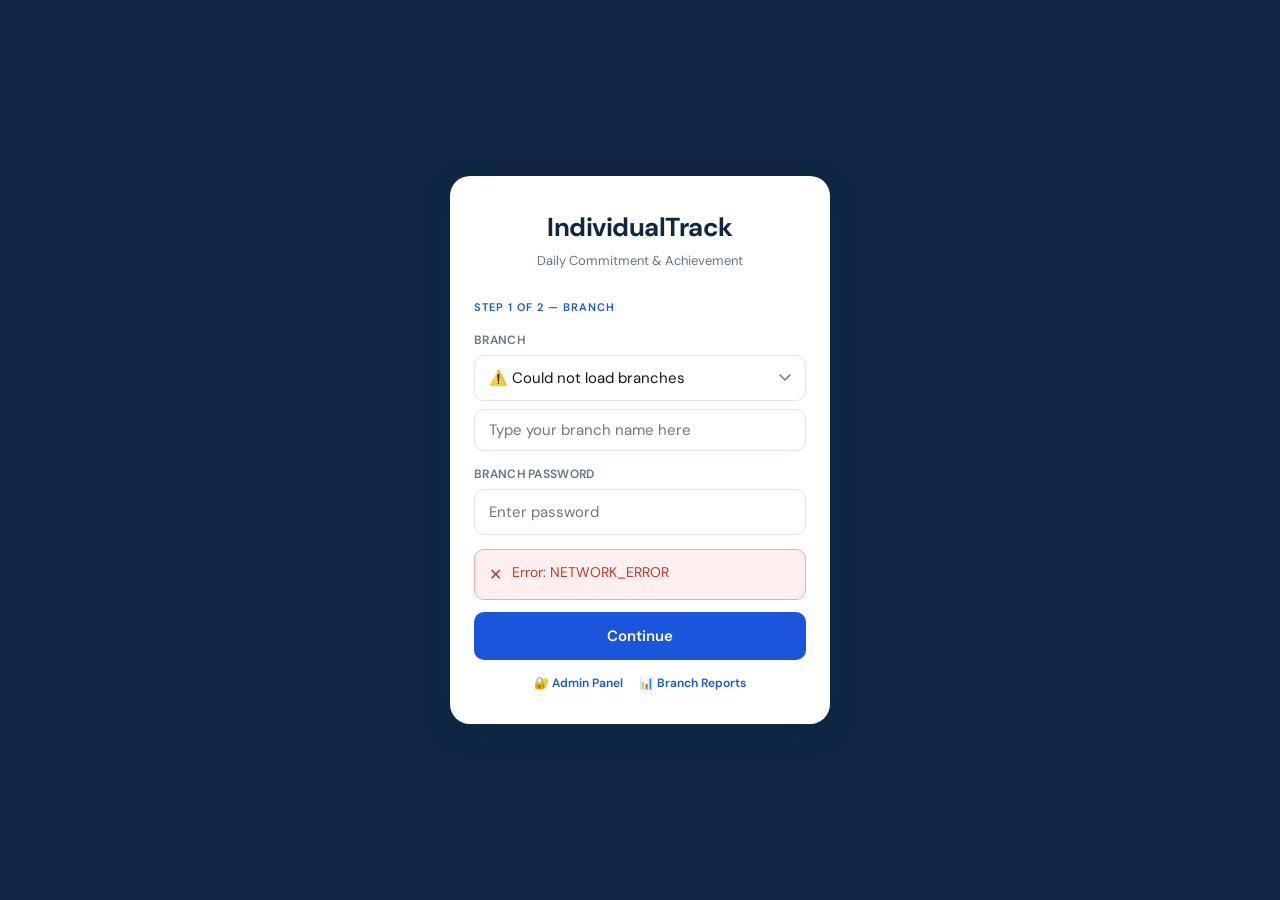
<file: index.html>
<!DOCTYPE html>
<html lang="en">
<head>
<meta charset="UTF-8">
<meta name="viewport" content="width=device-width, initial-scale=1.0, maximum-scale=1.0">
<title>IndividualTrack — Daily Entry</title>
<link rel="preconnect" href="https://fonts.googleapis.com">
<link href="https://fonts.googleapis.com/css2?family=DM+Sans:wght@300;400;500;600;700&family=DM+Mono:wght@400;500&display=swap" rel="stylesheet">
<link rel="stylesheet" href="app.css">
<style>
.stats-grid{display:grid;grid-template-columns:1fr 1fr;gap:10px;margin-bottom:14px;}
.stats-grid-3{grid-template-columns:1fr 1fr 1fr;}
.stat-card{background:var(--surface);border-radius:12px;padding:14px 12px;border:1px solid var(--border);}
.stat-label{font-size:10px;font-weight:700;color:var(--t4);text-transform:uppercase;letter-spacing:.6px;margin-bottom:4px;}
.stat-val{font-family:'DM Mono',monospace;font-size:17px;font-weight:600;color:var(--t1);line-height:1.2;}
.stat-val.green{color:var(--green)}.stat-val.amber{color:var(--amber)}.stat-val.blue{color:var(--blue)}.stat-val.red{color:var(--red)}
.section-divider{font-size:11px;font-weight:800;color:var(--t4);letter-spacing:1.2px;text-transform:uppercase;margin:16px 0 10px;display:flex;align-items:center;gap:8px;}
.section-divider::after{content:"";flex:1;height:1px;background:var(--border);}
.drr-wrap{display:flex;align-items:center;gap:14px;padding:14px;background:var(--surface);border-radius:12px;border:1px solid var(--border);margin-bottom:10px;}
.drr-ring{width:64px;height:64px;flex-shrink:0;position:relative;}
.drr-ring svg{transform:rotate(-90deg);}
.drr-ring-lbl{position:absolute;inset:0;display:flex;align-items:center;justify-content:center;font-family:'DM Mono',monospace;font-size:12px;font-weight:700;}
.wd-bar-track{background:var(--border);border-radius:20px;height:8px;overflow:hidden;}
.wd-bar-fill{height:100%;border-radius:20px;background:var(--blue);transition:width .4s;}
.popup-ov{display:none;position:fixed;inset:0;background:rgba(15,39,68,.55);z-index:400;align-items:center;justify-content:center;padding:20px;}
.popup-ov.open{display:flex;}
.popup-box{background:#fff;border-radius:20px;padding:24px;width:100%;max-width:360px;box-shadow:0 16px 48px rgba(15,39,68,.22);}
.popup-icon{font-size:40px;text-align:center;margin-bottom:10px;}
.popup-title{font-size:17px;font-weight:700;color:var(--navy);text-align:center;margin-bottom:8px;}
.popup-body{font-size:13px;color:var(--t2);text-align:center;margin-bottom:20px;line-height:1.65;white-space:pre-line;}
.popup-acts{display:grid;grid-template-columns:1fr 1fr;gap:10px;}
.popup-acts.single{grid-template-columns:1fr;}
.btn-resign{background:var(--red-lt);color:var(--red);border:none;padding:5px 10px;border-radius:8px;font-family:inherit;font-size:12px;font-weight:700;cursor:pointer;}
.btn-resign:hover{background:#fecaca;}
.nav-links{display:flex;justify-content:center;gap:16px;margin-top:14px;font-size:12px;}
.nav-links a{color:var(--blue);text-decoration:none;font-weight:600;}
</style>
</head>
<body>
<div id="app">

<!-- ══ LOGIN ══════════════════════════════════════════════════ -->
<div id="screen-login" class="screen active">
  <div class="login-card">
    <div class="login-logo">
      <h1>IndividualTrack</h1>
      <p>Daily Commitment & Achievement</p>
    </div>

    <div id="login-step1" class="login-step active">
      <div class="step-label">Step 1 of 2 — Branch</div>
      <div class="field">
        <label>Branch</label>
        <select id="sel-branch"><option value="">Loading…</option></select>
      </div>
      <div class="field">
        <label>Branch Password</label>
        <input type="password" id="inp-branch-pwd" placeholder="Enter password" autocomplete="off">
      </div>
      <div id="login-err1" style="display:none" class="alert alert-error">
        <span class="alert-icon">✕</span><span id="login-err1-msg"></span>
      </div>
      <button class="btn btn-primary" id="btn-branch-login"><span>Continue</span></button>
      <div class="nav-links">
        <a href='/admin'>🔐 Admin Panel</a>
        <a href='/reports'>📊 Branch Reports</a>
      </div>
    </div>

    <div id="login-step2" class="login-step">
      <div class="step-label">Step 2 of 2 — Who are you?</div>
      <div class="field">
        <label>Your Name</label>
        <select id="sel-employee"><option value="">Select your name</option></select>
      </div>
      <div id="login-err2" style="display:none" class="alert alert-error">
        <span class="alert-icon">✕</span><span id="login-err2-msg"></span>
      </div>
      <button class="btn btn-primary" id="btn-emp-select"><span>Enter</span></button>
      <button class="btn btn-secondary" id="btn-back-login" style="margin-top:8px">← Back</button>
    </div>
  </div>
</div>

<!-- ══ MAIN ════════════════════════════════════════════════════ -->
<div id="screen-main" class="screen">
  <div class="topbar">
    <div class="topbar-logo">IndividualTrack <span>v3</span></div>
    <div class="topbar-right">
      <span class="topbar-branch" id="topbar-branch-name"></span>
      <button class="btn-logout" id="btn-logout">Logout</button>
    </div>
  </div>

  <div class="greeting">
    <div class="greeting-sub" id="greeting-time">Good morning</div>
    <div class="greeting-name" id="greeting-name">–</div>
    <div class="greeting-branch"><span>📍</span><span id="greeting-branch">–</span></div>
  </div>

  <div class="tab-bar">
    <button class="tab-btn active" data-tab="morning"><span class="tab-icon">☀️</span>MORNING</button>
    <button class="tab-btn" data-tab="evening"><span class="tab-icon">🌙</span>EVENING</button>
    <button class="tab-btn" data-tab="team"><span class="tab-icon">👥</span>TEAM</button>
  </div>

  <!-- MORNING TAB -->
  <div id="tab-morning" class="tab-content active scroll-content">
    <div id="morning-submitted-banner" style="display:none" class="submitted-banner">
      <div class="check">✅</div><h3>Morning Entry Submitted</h3>
      <p id="morning-submitted-time"></p>
    </div>

    <div id="morning-form-wrap">
      <div class="date-chip">📅 <span id="morning-date-display"></span></div>

      <!-- PERFORMANCE DASHBOARD (shown when targets exist) -->
      <div id="perf-dashboard" style="display:none">
        <div class="section-divider">📊 Your Performance Dashboard</div>

        <div class="card" style="padding:14px;margin-bottom:12px">
          <div style="display:flex;justify-content:space-between;align-items:center;margin-bottom:10px">
            <span style="font-size:13px;font-weight:700;color:var(--t2)">📅 Working Days — <span id="wd-month-lbl">–</span></span>
            <span class="badge badge-blue" id="wd-today-badge">–</span>
          </div>
          <div class="stats-grid stats-grid-3" style="margin-bottom:10px">
            <div class="stat-card"><div class="stat-label">Total WD</div><div class="stat-val blue" id="wd-total">–</div><div style="font-size:10px;color:var(--t4)">this month</div></div>
            <div class="stat-card"><div class="stat-label">Elapsed</div><div class="stat-val" id="wd-elapsed">–</div><div style="font-size:10px;color:var(--t4)">days done</div></div>
            <div class="stat-card"><div class="stat-label">Remaining</div><div class="stat-val amber" id="wd-remaining">–</div><div style="font-size:10px;color:var(--t4)">days left</div></div>
          </div>
          <div class="wd-bar-track"><div class="wd-bar-fill" id="wd-bar" style="width:0%"></div></div>
          <div style="display:flex;justify-content:space-between;font-size:10px;color:var(--t4);margin-top:4px">
            <span>Start</span><span id="wd-pct">0%</span><span>End</span>
          </div>
        </div>

        <div class="section-divider">💼 Investment</div>
        <div class="stats-grid" style="margin-bottom:6px">
          <div class="stat-card"><div class="stat-label">Yearly Target</div><div class="stat-val blue" id="inv-yr-tgt">–</div></div>
          <div class="stat-card"><div class="stat-label">Yearly Achieved</div><div class="stat-val green" id="inv-yr-ach">–</div></div>
          <div class="stat-card"><div class="stat-label">Yearly Balance</div><div class="stat-val amber" id="inv-yr-bal">–</div></div>
          <div class="stat-card"><div class="stat-label">Monthly Target</div><div class="stat-val blue" id="inv-mo-tgt">–</div></div>
          <div class="stat-card"><div class="stat-label">Monthly Achieved</div><div class="stat-val green" id="inv-mo-ach">–</div></div>
          <div class="stat-card"><div class="stat-label">Monthly Balance</div><div class="stat-val amber" id="inv-mo-bal">–</div></div>
        </div>
        <div class="drr-wrap">
          <div class="drr-ring">
            <svg width="64" height="64" viewBox="0 0 64 64">
              <circle cx="32" cy="32" r="26" fill="none" stroke="#e2e8f0" stroke-width="6"/>
              <circle cx="32" cy="32" r="26" fill="none" stroke="#1a56db" stroke-width="6"
                stroke-dasharray="163" stroke-dashoffset="163" id="inv-drr-arc"/>
            </svg>
            <div class="drr-ring-lbl" id="inv-drr-pct">0%</div>
          </div>
          <div style="flex:1">
            <div style="font-size:12px;font-weight:700;color:var(--t3);margin-bottom:2px">INVESTMENT DRR</div>
            <div style="font-family:'DM Mono',monospace;font-size:24px;font-weight:700;color:var(--amber)" id="inv-drr-val">–</div>
            <div style="font-size:11px;color:var(--t3)">Per day to hit monthly target</div>
          </div>
        </div>

        <div class="section-divider">🏦 Recurring Deposit — Count</div>
        <div class="stats-grid">
          <div class="stat-card"><div class="stat-label">Yearly Target</div><div class="stat-val blue" id="rd-yr-tgt">–</div></div>
          <div class="stat-card"><div class="stat-label">Yearly Achieved</div><div class="stat-val green" id="rd-yr-ach">–</div></div>
          <div class="stat-card"><div class="stat-label">Yearly Balance</div><div class="stat-val amber" id="rd-yr-bal">–</div></div>
          <div class="stat-card"><div class="stat-label">Monthly Target</div><div class="stat-val blue" id="rd-mo-tgt">–</div></div>
          <div class="stat-card"><div class="stat-label">Monthly Achieved</div><div class="stat-val green" id="rd-mo-ach">–</div></div>
          <div class="stat-card"><div class="stat-label">Monthly Balance</div><div class="stat-val amber" id="rd-mo-bal">–</div></div>
        </div>
        <div class="section-divider">🏦 Recurring Deposit — Amount</div>
        <div class="stats-grid">
          <div class="stat-card"><div class="stat-label">Yearly Target</div><div class="stat-val blue" id="rda-yr-tgt">–</div></div>
          <div class="stat-card"><div class="stat-label">Yearly Achieved</div><div class="stat-val green" id="rda-yr-ach">–</div></div>
          <div class="stat-card"><div class="stat-label">Yearly Balance</div><div class="stat-val amber" id="rda-yr-bal">–</div></div>
          <div class="stat-card"><div class="stat-label">Monthly Target</div><div class="stat-val blue" id="rda-mo-tgt">–</div></div>
          <div class="stat-card"><div class="stat-label">Monthly Achieved</div><div class="stat-val green" id="rda-mo-ach">–</div></div>
          <div class="stat-card"><div class="stat-label">Monthly Balance</div><div class="stat-val amber" id="rda-mo-bal">–</div></div>
        </div>
        <div class="drr-wrap">
          <div class="drr-ring">
            <svg width="64" height="64" viewBox="0 0 64 64">
              <circle cx="32" cy="32" r="26" fill="none" stroke="#e2e8f0" stroke-width="6"/>
              <circle cx="32" cy="32" r="26" fill="none" stroke="#0e7c7b" stroke-width="6"
                stroke-dasharray="163" stroke-dashoffset="163" id="rda-drr-arc"/>
            </svg>
            <div class="drr-ring-lbl" id="rda-drr-pct">0%</div>
          </div>
          <div style="flex:1">
            <div style="font-size:12px;font-weight:700;color:var(--t3);margin-bottom:2px">RD AMOUNT DRR</div>
            <div style="font-family:'DM Mono',monospace;font-size:24px;font-weight:700;color:var(--teal)" id="rda-drr-val">–</div>
            <div style="font-size:11px;color:var(--t3)">Per day to hit monthly RD amount target</div>
          </div>
        </div>
      </div>

      <div class="section-divider">📝 Today's Commitment</div>
      <div class="card">
        <div class="section-head inv">💼 Investment</div>
        <div class="field"><label>Investment Commitment (₹)</label>
          <input type="number" id="m-inv-com" placeholder="0" min="0" inputmode="numeric">
        </div>
        <div class="section-head rd">🏦 Recurring Deposit</div>
        <div class="field"><label>RD Count Commitment</label>
          <input type="number" id="m-rd-count" placeholder="0" min="0" inputmode="numeric">
        </div>
        <div class="field"><label>RD Amount Commitment (₹)</label>
          <input type="number" id="m-rd-amount" placeholder="0" min="0" inputmode="numeric">
        </div>
      </div>

      <div id="morning-alert" style="display:none" class="alert"></div>
      <button class="btn btn-primary" id="btn-morning-submit"><span>Submit Morning Commitment</span></button>
      <p style="text-align:center;font-size:12px;color:var(--t4);margin-top:10px">
        Branch Head can only submit after all team members submit.
      </p>
    </div>
  </div>

  <!-- EVENING TAB -->
  <div id="tab-evening" class="tab-content scroll-content">
    <div id="evening-submitted-banner" style="display:none" class="submitted-banner">
      <div class="check">✅</div><h3>Evening Entry Submitted</h3>
      <p id="evening-submitted-time"></p>
    </div>
    <div id="evening-form-wrap">
      <div class="date-chip">📅 <span id="evening-date-display"></span></div>
      <div class="card" id="morning-ref-card">
        <div class="card-title"><span class="dot" style="background:var(--blue)"></span>Today's Commitment (Reference)</div>
        <div class="tiles" style="margin-bottom:0">
          <div class="tile"><div class="tile-label">Investment</div><div class="tile-value blue" id="ref-inv">–</div></div>
          <div class="tile"><div class="tile-label">RD Count</div><div class="tile-value blue" id="ref-rd-count">–</div></div>
          <div class="tile"><div class="tile-label">RD Amount</div><div class="tile-value blue" id="ref-rd-amount">–</div></div>
        </div>
      </div>
      <div id="no-morning-alert" style="display:none" class="alert alert-error">
        <span class="alert-icon">⚠️</span><span>Submit morning commitment first.</span>
      </div>
      <div id="evening-form-inner">
        <div class="card">
          <div class="section-head inv">💼 Investment Achievement</div>
          <div class="field"><label>Investment Achievement (₹)</label><input type="number" id="e-inv-ach" placeholder="0" min="0" inputmode="numeric"></div>
          <div class="field"><label>Accounts Closed Today</label><input type="number" id="e-inv-closing" placeholder="0" min="0" inputmode="numeric"></div>
          <div class="section-head rd">🏦 RD Achievement</div>
          <div class="field"><label>RD Count Achievement</label><input type="number" id="e-rd-count" placeholder="0" min="0" inputmode="numeric"></div>
          <div class="field"><label>RD Amount Achievement (₹)</label><input type="number" id="e-rd-amount" placeholder="0" min="0" inputmode="numeric"></div>
          <div class="section-head mat">📤 RD Maturity (if any)</div>
          <div class="toggle-row">
            <label for="mat-toggle">Any RD maturities handled today?</label>
            <label class="toggle"><input type="checkbox" id="mat-toggle"><span class="toggle-slider"></span></label>
          </div>
          <div class="mat-fields" id="mat-fields">
            <div class="field"><label>Maturity EMI Amount (₹)</label><input type="number" id="e-mat-emi" placeholder="0" min="0" inputmode="numeric"></div>
            <div class="field"><label>Total Maturity Paid Out (₹)</label><input type="number" id="e-mat-total" placeholder="0" min="0" inputmode="numeric"></div>
          </div>
        </div>
        <div id="evening-alert" style="display:none" class="alert"></div>
        <button class="btn btn-primary" id="btn-evening-submit"><span>Submit Evening Achievement</span></button>
      </div>
    </div>
  </div>

  <!-- TEAM TAB -->
  <div id="tab-team" class="tab-content scroll-content">
    <div class="date-chip">📅 <span id="team-date-display"></span></div>
    <div id="lock-morning-panel" class="lock-panel">
      <div class="lock-panel-title" id="lock-morning-title">–</div>
      <p id="lock-morning-desc">–</p>
      <div class="progress-wrap"><div class="progress-bar" id="lock-morning-bar" style="width:0%"></div></div>
      <div class="progress-label"><span id="lock-morning-count">–</span><span id="lock-morning-pct">–</span></div>
    </div>
    <div id="lock-evening-panel" class="lock-panel">
      <div class="lock-panel-title" id="lock-evening-title">–</div>
      <p id="lock-evening-desc">–</p>
      <div class="progress-wrap"><div class="progress-bar" id="lock-evening-bar" style="width:0%"></div></div>
      <div class="progress-label"><span id="lock-evening-count">–</span><span id="lock-evening-pct">–</span></div>
    </div>

    <div class="card">
      <div class="card-title">
        <span class="dot" style="background:var(--navy)"></span>Team Status
        <button class="btn btn-secondary btn-sm" id="btn-refresh-team" style="margin-left:auto">Refresh</button>
      </div>
      <div id="team-list"><div style="text-align:center;padding:20px;color:var(--t4)">Loading…</div></div>
    </div>
  </div>
</div>



<!-- Leave Modal -->
<div id="modal-leave" style="display:none;position:fixed;inset:0;z-index:200;background:rgba(15,39,68,.5);align-items:center;justify-content:center;padding:20px">
  <div style="background:#fff;border-radius:20px;padding:24px;max-width:340px;width:100%">
    <h3 style="font-size:16px;font-weight:700;margin-bottom:8px" id="leave-modal-title">Mark Leave</h3>
    <p style="font-size:14px;color:var(--t2);margin-bottom:20px" id="leave-modal-desc">–</p>
    <div style="display:grid;grid-template-columns:1fr 1fr;gap:10px">
      <button class="btn btn-secondary" id="btn-leave-cancel-modal">Cancel</button>
      <button class="btn btn-amber" id="btn-leave-confirm">Confirm</button>
    </div>
  </div>
</div>

<!-- Resign Modal -->
<div id="modal-resign" style="display:none;position:fixed;inset:0;z-index:300;background:rgba(15,39,68,.6);align-items:center;justify-content:center;padding:20px">
  <div style="background:#fff;border-radius:20px;padding:24px;max-width:360px;width:100%">
    <div style="font-size:36px;text-align:center;margin-bottom:10px">⚠️</div>
    <h3 style="font-size:16px;font-weight:700;text-align:center;margin-bottom:6px" id="resign-modal-title">Mark as Resigned</h3>
    <p style="font-size:13px;color:var(--t2);text-align:center;margin-bottom:14px">Disables future entries. Admin password required.</p>
    <div class="field"><label>Resignation Date</label><input type="date" id="resign-date-inp"></div>
    <div class="field"><label>Admin Password</label><input type="password" id="resign-admin-pwd" placeholder="Enter admin password" autocomplete="off"></div>
    <div id="resign-alert" style="display:none;margin-bottom:8px" class="alert alert-error">
      <span class="alert-icon">✕</span><span id="resign-alert-msg"></span>
    </div>
    <div style="display:grid;grid-template-columns:1fr 1fr;gap:10px;margin-top:4px">
      <button class="btn btn-secondary" id="btn-resign-cancel">Cancel</button>
      <button class="btn btn-danger" id="btn-resign-confirm">Yes, Resign</button>
    </div>
  </div>
</div>

<!-- Warning Popup -->
<div class="popup-ov" id="popup-warn">
  <div class="popup-box">
    <div class="popup-icon" id="pw-icon">⚠️</div>
    <div class="popup-title" id="pw-title">Warning</div>
    <div class="popup-body" id="pw-body"></div>
    <div class="popup-acts" id="pw-acts">
      <button class="btn btn-secondary" id="pw-cancel">Cancel</button>
      <button class="btn btn-primary" id="pw-proceed">Proceed</button>
    </div>
  </div>
</div>

<script src="app.js"></script>
</body>
</html>
</file>
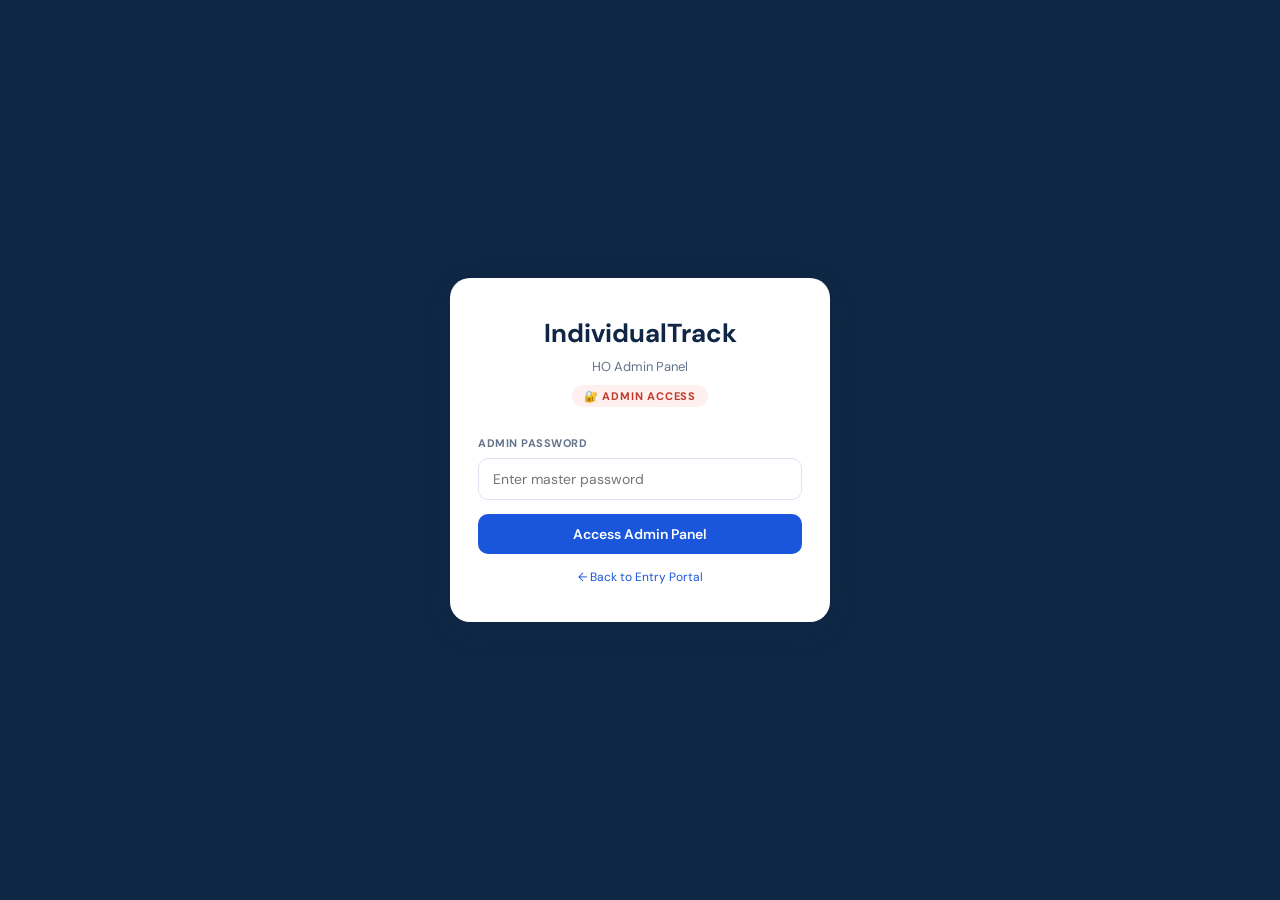
<file: admin.html>
<!DOCTYPE html>
<html lang="en">
<head>
<meta charset="UTF-8">
<meta name="viewport" content="width=device-width, initial-scale=1.0, maximum-scale=1.0">
<title>IndividualTrack — Admin Panel</title>
<link rel="preconnect" href="https://fonts.googleapis.com">
<link href="https://fonts.googleapis.com/css2?family=DM+Sans:wght@300;400;500;600;700&family=DM+Mono:wght@400;500&display=swap" rel="stylesheet">
<style>
*,*::before,*::after{box-sizing:border-box;margin:0;padding:0}
:root{
  --navy:#0f2744;--blue:#1a56db;--blue-lt:#e8f0ff;
  --teal:#0e7c7b;--teal-lt:#e6f6f6;
  --amber:#c2770a;--amber-lt:#fff8ed;
  --green:#0a6640;--green-lt:#edfaf4;
  --red:#c0392b;--red-lt:#fff0ef;
  --purple:#5b21b6;--purple-lt:#f2eeff;
  --orange:#c2410c;--orange-lt:#fff4ee;
  --bg:#f0f3f8;--surface:#ffffff;--border:#dde3f0;
  --t1:#0f1824;--t2:#334155;--t3:#64748b;--t4:#94a3b8;
  --radius:14px;--shadow:0 2px 12px rgba(15,39,68,.08);
  --shadow-lg:0 8px 32px rgba(15,39,68,.14);
  --sidebar:240px;
}
html{height:100%;-webkit-tap-highlight-color:transparent}
body{font-family:'DM Sans',sans-serif;background:var(--bg);color:var(--t1);min-height:100%;font-size:15px;line-height:1.5;-webkit-font-smoothing:antialiased;}

/* ── LOGIN ── */
#screen-login{display:none;background:var(--navy);justify-content:center;align-items:center;min-height:100vh;padding:24px;}
#screen-login.active{display:flex}
.login-card{background:#fff;border-radius:20px;padding:36px 28px;width:100%;max-width:380px;box-shadow:var(--shadow-lg);}
.login-logo{text-align:center;margin-bottom:28px;}
.login-logo h1{font-size:26px;font-weight:700;color:var(--navy);}
.login-logo p{font-size:13px;color:var(--t3);margin-top:4px}
.login-logo .admin-badge{display:inline-block;background:var(--red-lt);color:var(--red);font-size:11px;font-weight:700;padding:3px 12px;border-radius:20px;margin-top:8px;letter-spacing:.8px;}

/* ── APP SHELL ── */
#app{display:none;min-height:100vh;}
#app.active{display:flex;flex-direction:column;}

/* ── TOPBAR ── */
.topbar{background:var(--navy);height:56px;display:flex;align-items:center;justify-content:space-between;padding:0 20px;position:sticky;top:0;z-index:200;box-shadow:0 2px 8px rgba(0,0,0,.25);}
.topbar-logo{font-weight:700;font-size:17px;color:#fff;letter-spacing:-.3px;display:flex;align-items:center;gap:8px;}
.topbar-logo span{background:var(--red);color:#fff;font-size:10px;font-weight:700;padding:2px 8px;border-radius:20px;letter-spacing:.8px;}
.topbar-right{display:flex;align-items:center;gap:12px;}
.admin-id{font-size:12px;color:rgba(255,255,255,.6);padding:4px 10px;background:rgba(255,255,255,.08);border-radius:8px;}
.btn-logout{background:rgba(255,255,255,.1);border:none;color:rgba(255,255,255,.8);padding:6px 12px;border-radius:8px;font-size:13px;cursor:pointer;font-family:inherit;}
.btn-logout:hover{background:rgba(255,255,255,.2)}
.menu-toggle{display:none;background:none;border:none;color:#fff;font-size:22px;cursor:pointer;padding:4px;}

/* ── LAYOUT ── */
.app-body{display:flex;flex:1;min-height:calc(100vh - 56px);}

/* ── SIDEBAR ── */
.sidebar{width:var(--sidebar);background:var(--surface);border-right:1.5px solid var(--border);display:flex;flex-direction:column;position:sticky;top:56px;height:calc(100vh - 56px);overflow-y:auto;flex-shrink:0;}
.sidebar-section{padding:16px 12px 8px;font-size:10px;font-weight:800;color:var(--t4);letter-spacing:1.5px;text-transform:uppercase;}
.sidebar-btn{display:flex;align-items:center;gap:10px;padding:10px 14px;border:none;background:none;width:100%;text-align:left;font-family:inherit;font-size:14px;font-weight:500;color:var(--t2);cursor:pointer;border-radius:10px;margin:1px 4px;transition:.15s;}
.sidebar-btn:hover{background:var(--bg);color:var(--t1);}
.sidebar-btn.active{background:var(--blue-lt);color:var(--blue);font-weight:700;}
.sidebar-btn .sb-icon{font-size:16px;width:22px;text-align:center;flex-shrink:0;}

/* ── MAIN ── */
.main-content{flex:1;overflow-y:auto;padding:20px;}
.panel{display:none;}
.panel.active{display:block;animation:fadeIn .2s ease;}
@keyframes fadeIn{from{opacity:0;transform:translateY(6px)}to{opacity:1;transform:none}}

/* ── COMPONENTS ── */
.page-title{font-size:22px;font-weight:700;color:var(--navy);letter-spacing:-.4px;margin-bottom:4px;}
.page-sub{font-size:13px;color:var(--t3);margin-bottom:20px;}

.card{background:var(--surface);border-radius:var(--radius);padding:20px;margin-bottom:16px;box-shadow:var(--shadow);border:1px solid var(--border);}
.card-title{font-size:12px;font-weight:700;color:var(--t3);text-transform:uppercase;letter-spacing:.8px;margin-bottom:16px;display:flex;align-items:center;gap:8px;}
.card-title .dot{width:8px;height:8px;border-radius:50%;flex-shrink:0;}
.card-header{display:flex;align-items:center;justify-content:space-between;margin-bottom:16px;}
.card-header h3{font-size:16px;font-weight:700;color:var(--t1);}

.field{margin-bottom:14px;}
.field label{display:block;font-size:11px;font-weight:700;color:var(--t3);letter-spacing:.5px;text-transform:uppercase;margin-bottom:6px;}
.field input,.field select,.field textarea{width:100%;padding:11px 14px;border:1.5px solid var(--border);border-radius:10px;font-family:inherit;font-size:14px;color:var(--t1);background:#fff;transition:border-color .15s;}
.field select{background-image:url("data:image/svg+xml,%3Csvg xmlns='http://www.w3.org/2000/svg' width='12' height='8' viewBox='0 0 12 8'%3E%3Cpath d='M1 1l5 5 5-5' stroke='%2364748b' stroke-width='1.5' fill='none' stroke-linecap='round'/%3E%3C/svg%3E");background-repeat:no-repeat;background-position:right 14px center;padding-right:36px;appearance:none;}
.field input:focus,.field select:focus,.field textarea:focus{outline:none;border-color:var(--blue);box-shadow:0 0 0 3px rgba(26,86,219,.1);}
.field-row{display:grid;grid-template-columns:1fr 1fr;gap:12px;}
.field-row-3{display:grid;grid-template-columns:1fr 1fr 1fr;gap:12px;}

.btn{display:inline-flex;align-items:center;justify-content:center;gap:8px;padding:11px 20px;border:none;border-radius:10px;font-family:inherit;font-size:14px;font-weight:600;cursor:pointer;transition:.15s;}
.btn-primary{background:var(--blue);color:#fff} .btn-primary:hover{background:#1346c0}
.btn-danger{background:var(--red-lt);color:var(--red)} .btn-danger:hover{background:#fecaca}
.btn-success{background:var(--green-lt);color:var(--green)} .btn-success:hover{background:#bbf7d0}
.btn-amber{background:var(--amber-lt);color:var(--amber)}
.btn-grey{background:var(--bg);color:var(--t2);border:1.5px solid var(--border)}
.btn-full{width:100%;}
.btn:disabled{opacity:.5;cursor:not-allowed;}
.btn-sm{padding:7px 14px;font-size:13px;border-radius:8px;}
.btn-xs{padding:5px 10px;font-size:12px;border-radius:7px;border:none;cursor:pointer;font-family:inherit;font-weight:600;transition:.15s;}

.alert{padding:12px 14px;border-radius:10px;font-size:14px;margin-bottom:12px;display:flex;align-items:flex-start;gap:10px;}
.alert-error{background:var(--red-lt);color:var(--red);border:1px solid #fca5a5}
.alert-success{background:var(--green-lt);color:var(--green);border:1px solid #86efac}
.alert-info{background:var(--blue-lt);color:var(--blue);border:1px solid #bfdbfe}

.spinner{width:18px;height:18px;border:2.5px solid rgba(255,255,255,.4);border-top-color:#fff;border-radius:50%;animation:spin .6s linear infinite;}
@keyframes spin{to{transform:rotate(360deg)}}
.spinner-dark{border-color:rgba(26,86,219,.2);border-top-color:var(--blue);}
.loading-wrap{display:flex;align-items:center;justify-content:center;gap:12px;padding:40px;color:var(--t3);}

.badge{display:inline-flex;align-items:center;gap:4px;padding:3px 10px;border-radius:20px;font-size:11px;font-weight:700;}
.badge-green{background:var(--green-lt);color:var(--green)} .badge-red{background:var(--red-lt);color:var(--red)}
.badge-amber{background:var(--amber-lt);color:var(--amber)} .badge-blue{background:var(--blue-lt);color:var(--blue)}
.badge-grey{background:#f1f5f9;color:var(--t3)} .badge-teal{background:var(--teal-lt);color:var(--teal)}
.badge-purple{background:var(--purple-lt);color:var(--purple)}

.tiles{display:grid;grid-template-columns:1fr 1fr;gap:12px;margin-bottom:16px;}
.tiles-3{grid-template-columns:1fr 1fr 1fr;}
.tiles-4{grid-template-columns:1fr 1fr 1fr 1fr;}
.tile{background:var(--surface);border-radius:12px;padding:16px;border:1px solid var(--border);box-shadow:var(--shadow);}
.tile-label{font-size:11px;color:var(--t3);font-weight:700;text-transform:uppercase;letter-spacing:.5px;margin-bottom:8px;}
.tile-value{font-family:'DM Mono',monospace;font-size:22px;font-weight:500;color:var(--t1);}
.tile-value.green{color:var(--green)} .tile-value.amber{color:var(--amber)} .tile-value.blue{color:var(--blue)} .tile-value.red{color:var(--red)}
.tile-sub{font-size:11px;color:var(--t3);margin-top:4px;}

.progress-wrap{background:var(--border);border-radius:20px;height:6px;margin:8px 0 4px;overflow:hidden;}
.progress-bar{height:100%;border-radius:20px;background:var(--blue);transition:width .4s ease;}
.progress-bar.green{background:#22c55e} .progress-bar.amber{background:var(--amber)} .progress-bar.red{background:var(--red)}
.progress-label{display:flex;justify-content:space-between;font-size:11px;color:var(--t3);}

.table-wrap{overflow-x:auto;border-radius:12px;border:1px solid var(--border);}
table{width:100%;border-collapse:collapse;font-size:13px;}
th{background:var(--bg);padding:10px 14px;text-align:left;font-size:11px;font-weight:700;color:var(--t3);letter-spacing:.5px;text-transform:uppercase;border-bottom:1.5px solid var(--border);white-space:nowrap;}
td{padding:11px 14px;border-bottom:1px solid var(--border);color:var(--t2);vertical-align:middle;}
tr:last-child td{border-bottom:none;}
tr:hover td{background:#fafbfd;}
.td-mono{font-family:'DM Mono',monospace;font-size:12px;}
.td-name{font-weight:600;color:var(--t1);}

.filter-bar{display:flex;gap:10px;margin-bottom:16px;flex-wrap:wrap;align-items:flex-end;}
.filter-bar .field{margin-bottom:0;flex:1;min-width:110px;}
.filter-bar .btn{flex-shrink:0;}

.emp-row{display:flex;align-items:center;padding:12px 0;border-bottom:1px solid var(--border);gap:12px;}
.emp-row:last-child{border-bottom:none}
.emp-avatar{width:38px;height:38px;border-radius:50%;background:var(--blue-lt);color:var(--blue);font-weight:700;font-size:15px;display:flex;align-items:center;justify-content:center;flex-shrink:0;}
.emp-avatar.bh{background:var(--navy);color:#fff}

/* MODAL */
.modal-overlay{display:none;position:fixed;inset:0;background:rgba(15,39,68,.5);z-index:500;align-items:center;justify-content:center;padding:20px;}
.modal-overlay.open{display:flex}
.modal{background:#fff;border-radius:20px;padding:28px;width:100%;max-width:480px;box-shadow:var(--shadow-lg);max-height:90vh;overflow-y:auto;}
.modal-title{font-size:18px;font-weight:700;color:var(--navy);margin-bottom:4px;}
.modal-sub{font-size:13px;color:var(--t3);margin-bottom:20px;}
.modal-actions{display:flex;gap:10px;margin-top:20px;}
.modal-actions .btn{flex:1;}

/* AUDIT */
.audit-row{padding:12px 0;border-bottom:1px solid var(--border);font-size:13px;}
.audit-row:last-child{border-bottom:none}
.audit-time{font-size:11px;color:var(--t4);font-family:'DM Mono',monospace;}
.audit-action{font-weight:700;color:var(--t1);}
.audit-detail{color:var(--t3);margin-top:2px;}

/* RESPONSIVE */
@media(max-width:768px){
  :root{--sidebar:0px}
  .sidebar{position:fixed;left:-260px;width:260px;top:56px;height:calc(100vh - 56px);z-index:150;transition:left .3s ease;box-shadow:var(--shadow-lg);}
  .sidebar.open{left:0}
  .menu-toggle{display:block}
  .field-row{grid-template-columns:1fr}
  .field-row-3{grid-template-columns:1fr 1fr}
  .tiles-4{grid-template-columns:1fr 1fr}
}
@media(min-width:769px){.main-content{max-width:900px;}}
</style>
</head>
<body>

<!-- LOGIN -->
<div id="screen-login" class="active">
  <div class="login-card">
    <div class="login-logo">
      <h1>IndividualTrack</h1>
      <p>HO Admin Panel</p>
      <div class="admin-badge">🔐 ADMIN ACCESS</div>
    </div>
    <div class="field">
      <label>Admin Password</label>
      <input type="password" id="inp-admin-pwd" placeholder="Enter master password" autocomplete="off">
    </div>
    <div id="login-err" style="display:none" class="alert alert-error">
      <span>✕</span><span id="login-err-msg"></span>
    </div>
    <button class="btn btn-primary btn-full" id="btn-admin-login">
      <span>Access Admin Panel</span>
    </button>
    <p style="text-align:center;font-size:12px;color:var(--t4);margin-top:14px">
      <a href="index.html" style="color:var(--blue);text-decoration:none">← Back to Entry Portal</a>
    </p>
  </div>
</div>

<!-- ADMIN APP -->
<div id="app">
  <div class="topbar">
    <div style="display:flex;align-items:center;gap:12px">
      <button class="menu-toggle" id="menu-toggle">☰</button>
      <div class="topbar-logo"><a href="index.html" style="color:rgba(255,255,255,.75);text-decoration:none;font-size:11px">← Entry</a>&nbsp;&nbsp;IndividualTrack <span>ADMIN</span></div>
    </div>
    <div class="topbar-right">
      <span class="admin-id">HO Admin</span>
      <button class="btn-logout" id="btn-logout">Logout</button>
    </div>
  </div>

  <div class="app-body">
    <aside class="sidebar" id="sidebar">
      <div class="sidebar-section">Management</div>
      <button class="sidebar-btn active" data-panel="employees"><span class="sb-icon">👥</span>Employees</button>
      <button class="sidebar-btn" data-panel="branches"><span class="sb-icon">🏢</span>Branches</button>
      <button class="sidebar-btn" data-panel="targets"><span class="sb-icon">🎯</span>Targets</button>
      <button class="sidebar-btn" data-panel="audit"><span class="sb-icon">📋</span>Audit Log</button>
      <button class="sidebar-btn" data-panel="holidays"><span class="sb-icon">🗓️</span>Holidays</button>

      <div class="sidebar-section">Reports</div>
      <button class="sidebar-btn" data-panel="r-daily"><span class="sb-icon">📅</span>Daily (All)</button>
      <button class="sidebar-btn" data-panel="r-monitor"><span class="sb-icon">🔴</span>Daily Monitor</button>
      <button class="sidebar-btn" data-panel="r-monthly"><span class="sb-icon">📈</span>Monthly Detail</button>
      <button class="sidebar-btn" data-panel="r-yearly"><span class="sb-icon">📊</span>Yearly Progress</button>
      <button class="sidebar-btn" data-panel="r-leaderboard"><span class="sb-icon">🏆</span>Leaderboard</button>
      <button class="sidebar-btn" data-panel="r-discipline"><span class="sb-icon">⚡</span>Discipline</button>
      <button class="sidebar-btn" data-panel="r-summary"><span class="sb-icon">🗂️</span>Summary</button>
      <button class="sidebar-btn" data-panel="r-download"><span class="sb-icon">⬇️</span>Download</button>
      <button class="sidebar-btn" data-panel="r-anomaly"><span class="sb-icon">🔍</span>Anomalies</button>
      <button class="sidebar-btn" data-panel="r-search"><span class="sb-icon">🧠</span>Employee Search</button>
    </aside>

    <main class="main-content">

      <!-- ══ EMPLOYEES ══════════════════════════════════════ -->
      <div id="panel-employees" class="panel active">
        <div class="page-title">Employee Management</div>
        <div class="page-sub">Add, edit, and manage all employee records</div>

        <div class="card">
          <div class="card-header">
            <h3>All Employees</h3>
            <button class="btn btn-primary btn-sm" id="btn-add-emp">+ Add Employee</button>
          </div>
          <div class="filter-bar">
            <div class="field"><label>Filter Branch</label>
              <select id="emp-filter-branch"><option value="">All Branches</option></select>
            </div>
            <div class="field"><label>Status</label>
              <select id="emp-filter-status">
                <option value="">All</option>
                <option value="ACTIVE">Active</option>
                <option value="ON_LEAVE">On Leave</option>
                <option value="RESIGNED">Resigned</option>
              </select>
            </div>
            <button class="btn btn-grey btn-sm" id="btn-load-emps">Load</button>
          </div>
          <div id="emp-list"><div class="loading-wrap"><div class="spinner-dark spinner"></div> Loading employees…</div></div>
        </div>
      </div>

      <!-- ══ BRANCHES ════════════════════════════════════════ -->
      <div id="panel-branches" class="panel">
        <div class="page-title">Branch Management</div>
        <div class="page-sub">Add branches and manage passwords</div>

        <div class="card">
          <div class="card-header">
            <h3>All Branches</h3>
            <button class="btn btn-primary btn-sm" id="btn-add-branch">+ Add Branch</button>
          </div>
          <div id="branch-list"><div class="loading-wrap"><div class="spinner-dark spinner"></div> Loading branches…</div></div>
        </div>
      </div>

      <!-- ══ TARGETS ══════════════════════════════════════════ -->
      <div id="panel-targets" class="panel">
        <div class="page-title">Target Management</div>
        <div class="page-sub">Set yearly targets — monthly split is automatic (yearly ÷ 12)</div>

        <!-- ── BULK: BRANCH HEADS ───────────────────────────── -->
        <div class="card">
          <div class="card-header"><h3>🏢 Set Target for All Branch Heads</h3>
            <p style="font-size:13px;color:var(--t3);margin-top:4px">One set of figures applied to every Branch Head across all branches.</p>
          </div>
          <div class="field-row-3">
            <div class="field"><label>Yearly Inv Target (₹)</label>
              <input type="number" id="bh-inv" placeholder="0" min="0">
            </div>
            <div class="field"><label>Yearly RD Count</label>
              <input type="number" id="bh-rd-count" placeholder="0" min="0">
            </div>
            <div class="field"><label>Yearly RD Amount (₹)</label>
              <input type="number" id="bh-rd-amt" placeholder="0" min="0">
            </div>
          </div>
          <div id="bulk-bh-alert" style="display:none" class="alert"></div>
          <button class="btn btn-primary" id="btn-bulk-bh-save">Apply to All Branch Heads</button>
        </div>

        <!-- ── BULK: ALL STAFF ──────────────────────────────── -->
        <div class="card">
          <div class="card-header"><h3>👥 Set Target for All Other Staff</h3>
            <p style="font-size:13px;color:var(--t3);margin-top:4px">One set of figures applied to every non-BH active employee.</p>
          </div>
          <div class="field-row-3">
            <div class="field"><label>Yearly Inv Target (₹)</label>
              <input type="number" id="staff-inv" placeholder="0" min="0">
            </div>
            <div class="field"><label>Yearly RD Count</label>
              <input type="number" id="staff-rd-count" placeholder="0" min="0">
            </div>
            <div class="field"><label>Yearly RD Amount (₹)</label>
              <input type="number" id="staff-rd-amt" placeholder="0" min="0">
            </div>
          </div>
          <div id="bulk-staff-alert" style="display:none" class="alert"></div>
          <button class="btn btn-primary" id="btn-bulk-staff-save">Apply to All Other Staff</button>
        </div>

        <!-- ── INDIVIDUAL OVERRIDE ──────────────────────────── -->
        <div class="card">
          <div class="card-header"><h3>👤 Individual Override</h3>
            <p style="font-size:13px;color:var(--t3);margin-top:4px">Override the target for one specific employee.</p>
          </div>
          <div class="field-row">
            <div class="field"><label>Branch</label>
              <select id="tgt-branch-filter"><option value="">All Branches</option></select>
            </div>
            <div class="field"><label>Employee</label>
              <select id="tgt-emp-sel"><option value="">— Select Employee —</option></select>
            </div>
          </div>
          <div class="field-row-3">
            <div class="field"><label>Yearly Inv Target (₹)</label>
              <input type="number" id="tgt-inv" placeholder="0" min="0">
            </div>
            <div class="field"><label>Yearly RD Count</label>
              <input type="number" id="tgt-rd-count" placeholder="0" min="0">
            </div>
            <div class="field"><label>Yearly RD Amount (₹)</label>
              <input type="number" id="tgt-rd-amt" placeholder="0" min="0">
            </div>
          </div>
          <div id="tgt-set-alert" style="display:none" class="alert"></div>
          <button class="btn btn-primary" id="btn-set-target">Save Individual Target</button>
        </div>

        <!-- ── SUMMARY ──────────────────────────────────────── -->
        <div class="card">
          <div class="card-header"><h3>Current Target Summary</h3></div>
          <div class="filter-bar" style="margin-bottom:10px">
            <div class="field"><label>Branch</label>
              <select id="tgt-sum-branch"><option value="">All Branches</option></select>
            </div>
            <button class="btn btn-grey btn-sm" id="btn-load-tgt-sum">Load</button>
          </div>
          <div id="tgt-summary-list"><p style="padding:12px;color:var(--t4)">Click Load to view.</p></div>
        </div>
      </div>

      <!-- ══ AUDIT LOG ════════════════════════════════════════ -->
      <div id="panel-audit" class="panel">
        <div class="page-title">Audit Log</div>
        <div class="page-sub">Complete trail of every write action</div>
        <div class="card">
          <div class="filter-bar">
            <div class="field"><label>Branch</label>
              <select id="audit-branch"><option value="">All Branches</option></select>
            </div>
            <div class="field"><label>Date From</label>
              <input type="date" id="audit-from">
            </div>
            <div class="field"><label>Date To</label>
              <input type="date" id="audit-to">
            </div>
            <button class="btn btn-grey btn-sm" id="btn-load-audit">Load</button>
          </div>
          <div id="audit-list"></div>
        </div>
      </div>

      <!-- ══ HOLIDAYS ══════════════════════════════════════════ -->
      <div id="panel-holidays" class="panel">
        <div class="page-title">Public Holidays</div>
        <div class="page-sub">Mark public holidays — excluded from working day count &amp; DRR calculation</div>
        <div class="card">
          <div class="filter-bar" style="align-items:flex-end">
            <div class="field"><label>Date</label><input type="date" id="hl-date"></div>
            <div class="field"><label>Holiday Name</label><input type="text" id="hl-name" placeholder="e.g. Diwali"></div>
            <button class="btn btn-primary btn-sm" id="btn-add-holiday">+ Add Holiday</button>
          </div>
          <div id="hl-alert" style="display:none;margin-bottom:10px" class="alert"></div>
          <div id="holidays-list"><div style="padding:16px;text-align:center;color:var(--t4)">Loading…</div></div>
        </div>
      </div>

      <!-- ══ REPORT: DAILY ALL ═════════════════════════════════ -->
      <div id="panel-r-daily" class="panel">
        <div class="page-title">Daily Report — All Branches</div>
        <div class="page-sub">Cross-branch daily commitment & achievement summary</div>
        <div class="filter-bar">
          <div class="field"><label>Date</label><input type="date" id="rdaily-date"></div>
          <div class="field"><label>Branch</label>
            <select id="rdaily-branch"><option value="">All Branches</option></select>
          </div>
          <button class="btn btn-primary btn-sm" id="btn-load-rdaily">Load</button>
        </div>
        <div id="rdaily-result"></div>
      </div>

      <!-- ══ REPORT: MONTHLY DETAIL ════════════════════════════ -->
      <div id="panel-r-monthly" class="panel">
        <div class="page-title">Detailed Monthly Report</div>
        <div class="page-sub">Target vs achieved vs shortfall vs DRR per branch & employee</div>
        <div class="filter-bar">
          <div class="field"><label>Month</label><select id="rmon-month"></select></div>
          <div class="field"><label>Year</label><select id="rmon-year"></select></div>
          <div class="field"><label>Branch</label><select id="rmon-branch"><option value="">All Branches</option></select></div>
          <button class="btn btn-primary btn-sm" id="btn-load-rmon">Load</button>
          <button class="btn btn-success btn-sm" id="btn-download-rmon" style="display:none">⬇️ CSV</button>
        </div>
        <div id="rmon-result"></div>
      </div>

      <!-- ══ REPORT: YEARLY ════════════════════════════════════ -->
      <div id="panel-r-yearly" class="panel">
        <div class="page-title">Yearly Progress Report</div>
        <div class="page-sub">FY Apr–Mar waterfall: monthly achievement vs target, YTD%, forecast</div>
        <div class="filter-bar">
          <div class="field"><label>Branch</label><select id="ryear-branch"><option value="">All Branches</option></select></div>
          <button class="btn btn-primary btn-sm" id="btn-load-ryear">Load</button>
          <button class="btn btn-success btn-sm" id="btn-download-ryear" style="display:none">⬇️ CSV</button>
        </div>
        <div id="ryear-result"></div>
      </div>

      <!-- ══ REPORT: LEADERBOARD ═══════════════════════════════ -->
      <div id="panel-r-leaderboard" class="panel">
        <div class="page-title">Employee Leaderboard</div>
        <div class="page-sub">Ranked by achievement %, DRR compliance, consistency</div>
        <div class="filter-bar">
          <div class="field"><label>Month</label><select id="rlb-month"></select></div>
          <div class="field"><label>Year</label><select id="rlb-year"></select></div>
          <div class="field"><label>Branch</label><select id="rlb-branch"><option value="">All Branches</option></select></div>
          <div class="field"><label>Type</label>
            <select id="rlb-type">
              <option value="investment">💼 Investment</option>
              <option value="rd">🏦 RD</option>
            </select>
          </div>
          <button class="btn btn-primary btn-sm" id="btn-load-rlb">Load</button>
        </div>
        <div id="rlb-result"></div>
      </div>

      <!-- ══ REPORT: DISCIPLINE ════════════════════════════════ -->
      <div id="panel-r-discipline" class="panel">
        <div class="page-title">Submission Discipline Report</div>
        <div class="page-sub">Submission rate, missing days, late entries per employee</div>
        <div class="filter-bar">
          <div class="field"><label>Month</label><select id="rdis-month"></select></div>
          <div class="field"><label>Year</label><select id="rdis-year"></select></div>
          <div class="field"><label>Branch</label><select id="rdis-branch"><option value="">All Branches</option></select></div>
          <button class="btn btn-primary btn-sm" id="btn-load-rdis">Load</button>
        </div>
        <div id="rdis-result"></div>
      </div>

      <!-- ══ REPORT: SUMMARY ═══════════════════════════════════ -->
      <div id="panel-r-summary" class="panel">
        <div class="page-title">Summary Report</div>
        <div class="page-sub">Cross-branch overview — target vs achieved per employee this month</div>
        <div class="filter-bar">
          <div class="field"><label>Month</label><select id="rsum-month"></select></div>
          <div class="field"><label>Year</label><select id="rsum-year"></select></div>
          <div class="field"><label>Type</label>
            <select id="rsum-type">
              <option value="investment">💼 Investment</option>
              <option value="rd">🏦 RD</option>
              <option value="both">📊 Both</option>
            </select>
          </div>
          <button class="btn btn-primary btn-sm" id="btn-load-rsum">Load</button>
          <button class="btn btn-success btn-sm" id="btn-download-rsum" style="display:none">⬇️ CSV</button>
        </div>
        <div id="rsum-result"></div>
      </div>

      <!-- ══ DOWNLOAD ══════════════════════════════════════════ -->
      <div id="panel-r-download" class="panel">
        <div class="page-title">Download Report</div>
        <div class="page-sub">Month-wise Investment &amp; RD data — Investment and RD as separate sections</div>
        <div class="filter-bar">
          <div class="field"><label>FY</label>
            <select id="adl-fy"><option value="2026-27">2026-27</option><option value="2025-26">2025-26</option></select>
          </div>
          <div class="field"><label>Section</label>
            <select id="adl-type"><option value="investment">💼 Investment</option><option value="rd">🏦 RD</option></select>
          </div>
          <div class="field"><label>Branch</label>
            <select id="adl-branch"><option value="">All Branches</option></select>
          </div>
          <button class="btn btn-primary btn-sm" id="btn-adl-load">Load &amp; Download</button>
        </div>
        <div id="adl-result"></div>
      </div>

      <!-- ══ EMPLOYEE SEARCH (AI-POWERED) ════════════════════════ -->
      <div id="panel-r-search" class="panel">
        <div class="page-title">🧠 Employee Intelligence Report</div>
        <div class="page-sub">A-to-Z profile with AI-powered predictive analytics — performance, discipline, forecast &amp; behavioural insights</div>
        <div class="filter-bar">
          <div class="field"><label>Search by Name or Employee Code</label>
            <input type="text" id="search-emp-query" placeholder="Type name or EMP code…" autocomplete="off" list="search-emp-datalist">
            <datalist id="search-emp-datalist"></datalist>
          </div>
          <div class="field"><label>Period (Year)</label>
            <select id="search-emp-year"></select>
          </div>
          <button class="btn btn-primary btn-sm" id="btn-load-search">🔍 Generate Report</button>
          <button class="btn btn-success btn-sm" id="btn-download-search" style="display:none">⬇️ Export PDF</button>
        </div>
        <div id="search-result"></div>
      </div>

      <!-- ══ ANOMALY REPORT ════════════════════════════════════ -->
      <div id="panel-r-anomaly" class="panel">
        <div class="page-title">Anomaly Report</div>
        <div class="page-sub">Security flags — device conflicts, time anomalies, bulk submissions</div>
        <div class="filter-bar">
          <div class="field"><label>Branch</label>
            <select id="ano-branch"><option value="">All Branches</option></select>
          </div>
          <div class="field"><label>Date</label><input type="date" id="ano-date"></div>
          <div class="field"><label>Flag Type</label>
            <select id="ano-flag">
              <option value="">All Types</option>
              <option value="CLONE_DEVICE">Clone Device</option>
              <option value="UNKNOWN_DEVICE">Unknown Device</option>
              <option value="IMPOSSIBLE_VELOCITY">Impossible Velocity</option>
              <option value="SPEED_BOMB">Speed Bomb</option>
            </select>
          </div>
          <div class="field"><label>Severity</label>
            <select id="ano-sev">
              <option value="">All</option>
              <option value="HIGH">High</option>
              <option value="MEDIUM">Medium</option>
              <option value="LOW">Low</option>
            </select>
          </div>
          <button class="btn btn-primary btn-sm" id="btn-load-ano">Load</button>
          <button class="btn btn-grey btn-sm" id="btn-clear-ano">&#10005; Clear</button>
        </div>
        <div id="ano-result"></div>
      </div>

      <!-- ══ DAILY MONITOR ════════════════════════════════════ -->
      <div id="panel-r-monitor" class="panel">
        <div class="page-title">Daily Monitor</div>
        <div class="page-sub">Branch-wise morning &amp; evening submission status — incomplete, partial and complete</div>
        <div class="filter-bar">
          <div class="field"><label>Date</label><input type="date" id="monitor-date"></div>
          <div class="field"><label>View</label>
            <select id="monitor-view">
              <option value="all">All Branches</option>
              <option value="incomplete">Not Started Only</option>
              <option value="partial">Partial Only</option>
              <option value="complete">Complete Only</option>
            </select>
          </div>
          <button class="btn btn-primary btn-sm" id="btn-load-monitor">Load</button>
          <button class="btn btn-grey btn-sm" id="btn-auto-refresh-monitor">⟳ Auto</button>
        </div>
        <div id="monitor-result"></div>
      </div>

    </main>
  </div>
</div>

<!-- ══ MODAL: ADD EMPLOYEE ══════════════════════════════════ -->
<div class="modal-overlay" id="modal-add-emp">
  <div class="modal">
    <div class="modal-title" id="modal-emp-title">Add Employee</div>
    <div class="modal-sub">Fill in all required fields</div>
    <input type="hidden" id="edit-emp-id">
    <div class="field-row">
      <div class="field"><label>Employee ID *</label><input id="ae-empid" placeholder="EMP001"></div>
      <div class="field"><label>Full Name *</label><input id="ae-name" placeholder="Full Name"></div>
    </div>
    <div class="field-row">
      <div class="field"><label>Branch *</label>
        <select id="ae-branch"><option value="">Select Branch</option></select>
      </div>
      <div class="field"><label>Designation</label><input id="ae-designation" placeholder="e.g. Relationship Manager"></div>
    </div>
    <div class="field-row">
      <div class="field"><label>Role *</label>
        <select id="ae-role">
          <option value="EMPLOYEE">Employee</option>
          <option value="BRANCH_HEAD">Branch Head</option>
        </select>
      </div>
      <div class="field"><label>Join Date *</label><input type="date" id="ae-joindate"></div>
    </div>
    <div class="field"><label>Phone</label><input id="ae-phone" placeholder="Optional"></div>
    <div class="field"><label>Notes</label><textarea id="ae-notes" rows="2" placeholder="Optional admin notes"></textarea></div>
    <div id="ae-alert" style="display:none" class="alert"></div>
    <div class="modal-actions">
      <button class="btn btn-grey" id="btn-ae-cancel">Cancel</button>
      <button class="btn btn-primary" id="btn-ae-save">Save Employee</button>
    </div>
  </div>
</div>

<!-- ══ MODAL: ADD BRANCH ════════════════════════════════════ -->
<div class="modal-overlay" id="modal-add-branch">
  <div class="modal">
    <div class="modal-title">Add Branch</div>
    <div class="modal-sub">Create a new branch entry</div>
    <div class="field-row">
      <div class="field"><label>Branch ID *</label><input id="ab-id" placeholder="BLR01"></div>
      <div class="field"><label>Branch Name *</label><input id="ab-name" placeholder="Branch Full Name"></div>
    </div>
    <div class="field-row">
      <div class="field"><label>Entry Password *</label><input id="ab-pwd" placeholder="Employee entry password"></div>
      <div class="field"><label>Report Password *</label><input id="ab-rpwd" placeholder="Reports password"></div>
    </div>
    <div id="ab-alert" style="display:none" class="alert"></div>
    <div class="modal-actions">
      <button class="btn btn-grey" id="btn-ab-cancel">Cancel</button>
      <button class="btn btn-primary" id="btn-ab-save">Create Branch</button>
    </div>
  </div>
</div>

<!-- ══ MODAL: UPDATE STATUS ══════════════════════════════════ -->
<div class="modal-overlay" id="modal-status">
  <div class="modal">
    <div class="modal-title" id="modal-status-title">Update Employee Status</div>
    <div class="modal-sub" id="modal-status-sub"></div>
    <input type="hidden" id="status-empid">
    <div class="field"><label>New Status</label>
      <select id="status-sel">
        <option value="ACTIVE">Active</option>
        <option value="ON_LEAVE">On Leave</option>
        <option value="RESIGNED">Resigned</option>
        <option value="INACTIVE">Inactive</option>
      </select>
    </div>
    <div class="field" id="resign-date-wrap" style="display:none">
      <label>Resignation Date</label>
      <input type="date" id="resign-date">
    </div>
    <div id="status-alert" style="display:none" class="alert"></div>
    <div class="modal-actions">
      <button class="btn btn-grey" id="btn-status-cancel">Cancel</button>
      <button class="btn btn-danger" id="btn-status-save">Update Status</button>
    </div>
  </div>
</div>

<script src="admin.js"></script>
</body>
</html>
</file>
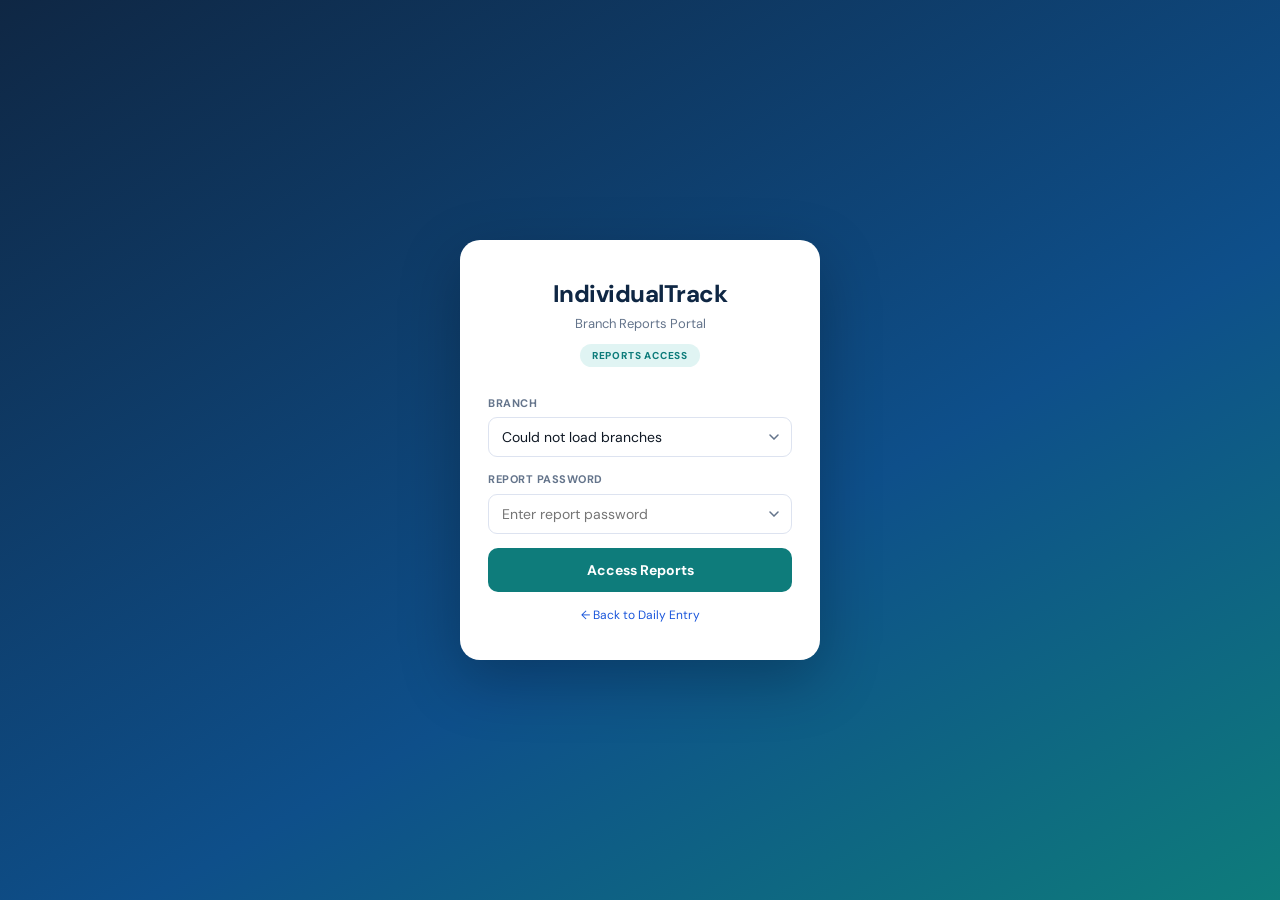
<file: reports.html>
<!DOCTYPE html>
<html lang="en">
<head>
<meta charset="UTF-8">
<meta name="viewport" content="width=device-width, initial-scale=1.0, maximum-scale=1.0">
<title>IndividualTrack — Branch Reports</title>
<link rel="preconnect" href="https://fonts.googleapis.com">
<link href="https://fonts.googleapis.com/css2?family=DM+Sans:wght@300;400;500;600;700&family=DM+Mono:wght@400;500&display=swap" rel="stylesheet">
<link rel="stylesheet" href="style.css">
</head>
<body>
<div id="app">

<!-- LOGIN SCREEN -->
<div id="screen-login" class="screen active">
  <div class="login-card">
    <div class="login-logo">
      <h1>IndividualTrack</h1>
      <p>Branch Reports Portal</p>
      <div class="badge-reports">REPORTS ACCESS</div>
    </div>
    <div class="field">
      <label>Branch</label>
      <select id="sel-branch"><option value="">Loading…</option></select>
    </div>
    <div class="field">
      <label>Report Password</label>
      <input type="password" id="inp-report-pwd" placeholder="Enter report password" autocomplete="off">
    </div>
    <div id="login-err" style="display:none" class="alert alert-error">
      <span class="alert-icon">✕</span><span id="login-err-msg"></span>
    </div>
    <button class="btn btn-teal" id="btn-login">
      <span>Access Reports</span>
    </button>
    <p style="text-align:center;font-size:12px;color:var(--t4);margin-top:14px">
      <a href='/' style='color:var(--blue);text-decoration:none;'>← Back to Daily Entry</a>
    </p>
  </div>
</div>

<!-- MAIN SCREEN -->
<div id="screen-main" class="screen">
  <div class="topbar">
    <div class="topbar-logo">IndividualTrack <span>REPORTS</span></div>
    <div class="topbar-right">
      <span class="topbar-branch" id="topbar-branch"></span>
      <button class="btn-logout" id="btn-logout">Logout</button>
    </div>
  </div>

  <nav class="report-nav">
    <div class="report-nav-inner">
      <button class="nav-btn active" data-panel="today">📊 Today</button>
      <button class="nav-btn" data-panel="daily">📅 Daily</button>
      <button class="nav-btn" data-panel="monthly">📈 Monthly</button>
      <button class="nav-btn" data-panel="employees">👤 Employees</button>
      <button class="nav-btn" data-panel="targets">🎯 vs Target</button>
      <button class="nav-btn" data-panel="leave">🏖️ Leave</button>
      <button class="nav-btn" data-panel="download">⬇️ Download</button>
    </div>
  </nav>

  <div class="main-content">

    <!-- ══ TODAY'S STATUS ══════════════════════════════════ -->
    <div id="panel-today" class="report-panel active">
      <div class="section-title">Today's Report</div>
      <div class="section-sub" id="today-date-sub"></div>

      <!-- Status tiles -->
      <div class="tiles" id="today-tiles">
        <div class="tile"><div class="tile-label">Active Today</div><div class="tile-value blue" id="t-active">–</div></div>
        <div class="tile"><div class="tile-label">On Leave</div><div class="tile-value amber" id="t-leave">–</div></div>
        <div class="tile"><div class="tile-label">Morning Done</div><div class="tile-value green" id="t-morning">–</div></div>
        <div class="tile"><div class="tile-label">Full Day Done</div><div class="tile-value green" id="t-complete">–</div></div>
      </div>

      <!-- Today report rendered here -->
      <div id="today-report-wrap">
        <div class="loading-wrap"><div class="spinner-dark spinner"></div> Loading…</div>
      </div>
    </div>

    <!-- ══ DAILY REPORT ════════════════════════════════════ -->
    <div id="panel-daily" class="report-panel">
      <div class="section-title">Daily Report</div>
      <div class="section-sub">All employee commitment & achievement for any date</div>

      <div class="filter-bar">
        <div class="field"><label>Date</label><input type="date" id="daily-date"></div>
        <button class="btn btn-teal btn-sm" id="btn-load-daily">Load</button>
      </div>

      <div id="daily-result"></div>
    </div>

    <!-- ══ MONTHLY SUMMARY ═════════════════════════════════ -->
    <div id="panel-monthly" class="report-panel">
      <div class="section-title">Monthly Summary</div>
      <div class="section-sub">Employee-level rollup — total commitment, achievement, DRR, zero-days</div>

      <div class="filter-bar period-filter">
        <div class="period-group">
          <div class="period-label">From</div>
          <div class="period-selects">
            <div class="field"><select id="monthly-month"></select></div>
            <div class="field"><select id="monthly-year"></select></div>
          </div>
        </div>
        <div class="period-arrow">→</div>
        <div class="period-group">
          <div class="period-label">To</div>
          <div class="period-selects">
            <div class="field"><select id="monthly-month-to"></select></div>
            <div class="field"><select id="monthly-year-to"></select></div>
          </div>
        </div>
        <button class="btn btn-teal btn-sm" id="btn-load-monthly">Load</button>
      </div>

      <div id="monthly-result"></div>
    </div>

    <!-- ══ EMPLOYEE CARDS ══════════════════════════════════ -->
    <div id="panel-employees" class="report-panel">
      <div class="section-title">Employee Performance Card</div>
      <div class="section-sub">Detailed health card for any team member</div>

      <div class="filter-bar">
        <div class="field"><label>Employee</label>
          <select id="emp-sel"></select>
        </div>
        <div class="field"><label>Month</label>
          <select id="emp-month"></select>
        </div>
        <div class="field"><label>Year</label>
          <select id="emp-year"></select>
        </div>
        <button class="btn btn-teal btn-sm" id="btn-load-emp">Load</button>
      </div>

      <div id="emp-result"></div>
    </div>

    <!-- ══ BRANCH VS TARGET ════════════════════════════════ -->
    <div id="panel-targets" class="report-panel">
      <div class="section-title">Branch vs Target</div>
      <div class="section-sub">Monthly progress against targets with YTD tracking</div>

      <div class="filter-bar">
        <div class="field"><label>Month</label>
          <select id="tgt-month"></select>
        </div>
        <div class="field"><label>Year</label>
          <select id="tgt-year"></select>
        </div>
        <button class="btn btn-teal btn-sm" id="btn-load-tgt">Load</button>
      </div>

      <div id="tgt-result"></div>
    </div>

    <!-- ══ LEAVE CALENDAR ══════════════════════════════════ -->
    <div id="panel-leave" class="report-panel">
      <div class="section-title">Leave Calendar</div>
      <div class="section-sub">Month-view — all employees, all leave types</div>

      <div class="filter-bar">
        <div class="field"><label>Month</label>
          <select id="leave-month"></select>
        </div>
        <div class="field"><label>Year</label>
          <select id="leave-year"></select>
        </div>
        <button class="btn btn-teal btn-sm" id="btn-load-leave">Load</button>
      </div>

      <div class="card" style="display:flex;gap:10px;flex-wrap:wrap;margin-bottom:14px">
        <span class="badge badge-blue">CL = Casual</span>
        <span class="badge badge-red">SL = Sick</span>
        <span class="badge" style="background:var(--purple-lt);color:var(--purple)">LWP = Leave w/o Pay</span>
        <span class="badge badge-amber">HD = Half Day</span>
        <span class="badge badge-teal">WFH = Work From Home</span>
      </div>

      <div id="leave-result"></div>
    </div>

    <!-- ══ DOWNLOAD ══════════════════════════════════════════ -->
    <div id="panel-download" class="report-panel">
      <div class="section-title">Download Report</div>
      <div class="section-sub">Month-wise Investment & RD data — export as CSV</div>

      <div class="filter-bar">
        <div class="field"><label>FY</label>
          <select id="dl-fy">
            <option value="2026-27">2026-27</option>
            <option value="2025-26">2025-26</option>
          </select>
        </div>
        <div class="field"><label>Section</label>
          <select id="dl-type">
            <option value="investment">💼 Investment</option>
            <option value="rd">🏦 RD</option>
          </select>
        </div>
        <button class="btn btn-teal btn-sm" id="btn-dl-load">Load</button>
      </div>
      <div id="dl-result"></div>
    </div>

  </div><!-- /main-content -->
</div><!-- /screen-main -->
</div><!-- /app -->

<script src="reports.js"></script>
</body>
</html>
</file>
<file: app.css>
/* ── RESET & BASE ──────────────────────────────────────────── */
*,*::before,*::after{box-sizing:border-box;margin:0;padding:0}
:root{
  --navy:    #0f2744;
  --blue:    #1a56db;
  --blue-lt: #e8f0ff;
  --teal:    #0e7c7b;
  --teal-lt: #e6f6f6;
  --amber:   #c2770a;
  --amber-lt:#fff8ed;
  --green:   #0a6640;
  --green-lt:#edfaf4;
  --red:     #c0392b;
  --red-lt:  #fff0ef;
  --purple:  #5b21b6;
  --purple-lt:#f2eeff;
  --orange:  #c2410c;
  --orange-lt:#fff4ee;
  --bg:      #f4f6fb;
  --surface: #ffffff;
  --border:  #dde3f0;
  --t1:      #0f1824;
  --t2:      #334155;
  --t3:      #64748b;
  --t4:      #94a3b8;
  --radius:  14px;
  --shadow:  0 2px 12px rgba(15,39,68,.08);
  --shadow-lg:0 8px 32px rgba(15,39,68,.14);
}
html{height:100%;-webkit-tap-highlight-color:transparent}
body{
  font-family:'DM Sans',sans-serif;
  background:var(--bg);
  color:var(--t1);
  min-height:100%;
  font-size:15px;
  line-height:1.5;
  -webkit-font-smoothing:antialiased;
}

/* ── APP SHELL ─────────────────────────────────────────────── */
#app{min-height:100vh;display:flex;flex-direction:column}

/* ── TOPBAR ────────────────────────────────────────────────── */
.topbar{
  background:var(--navy);
  padding:0 16px;
  height:56px;
  display:flex;align-items:center;justify-content:space-between;
  position:sticky;top:0;z-index:100;
  box-shadow:0 2px 8px rgba(0,0,0,.25);
}
.topbar-logo{
  font-weight:700;font-size:17px;color:#fff;
  letter-spacing:-.3px;display:flex;align-items:center;gap:8px;
}
.topbar-logo span{
  background:var(--blue);
  color:#fff;font-size:10px;font-weight:600;
  padding:2px 7px;border-radius:20px;letter-spacing:.5px;
}
.topbar-right{display:flex;align-items:center;gap:8px}
.topbar-branch{
  font-size:13px;color:rgba(255,255,255,.7);
  max-width:140px;overflow:hidden;text-overflow:ellipsis;white-space:nowrap;
}
.btn-logout{
  background:rgba(255,255,255,.1);border:none;
  color:rgba(255,255,255,.8);padding:6px 12px;
  border-radius:8px;font-size:13px;cursor:pointer;
  font-family:inherit;transition:.15s;
}
.btn-logout:hover{background:rgba(255,255,255,.2)}

/* ── SCREENS ───────────────────────────────────────────────── */
.screen{display:none;flex:1;flex-direction:column;animation:fadeIn .2s ease}
.screen.active{display:flex}
@keyframes fadeIn{from{opacity:0;transform:translateY(6px)}to{opacity:1;transform:none}}

/* ── LOGIN SCREEN ──────────────────────────────────────────── */
#screen-login{
  background:var(--navy);
  justify-content:center;align-items:center;
  padding:24px 20px;min-height:100vh;
}
.login-card{
  background:#fff;border-radius:20px;
  padding:32px 24px;width:100%;max-width:380px;
  box-shadow:var(--shadow-lg);
}
.login-logo{
  text-align:center;margin-bottom:28px;
}
.login-logo h1{
  font-size:26px;font-weight:700;color:var(--navy);
  letter-spacing:-.5px;
}
.login-logo p{font-size:13px;color:var(--t3);margin-top:4px}
.login-step{display:none}
.login-step.active{display:block}
.step-label{
  font-size:11px;font-weight:600;color:var(--blue);
  letter-spacing:1px;text-transform:uppercase;margin-bottom:16px;
}

/* ── FORM ELEMENTS ─────────────────────────────────────────── */
.field{margin-bottom:14px}
.field label{
  display:block;font-size:12px;font-weight:600;
  color:var(--t3);letter-spacing:.3px;
  text-transform:uppercase;margin-bottom:6px;
}
.field select,.field input{
  width:100%;padding:12px 14px;
  border:1.5px solid var(--border);
  border-radius:10px;font-family:inherit;font-size:15px;
  color:var(--t1);background:#fff;
  transition:border-color .15s,box-shadow .15s;
  appearance:none;-webkit-appearance:none;
}
.field select{
  background-image:url("data:image/svg+xml,%3Csvg xmlns='http://www.w3.org/2000/svg' width='12' height='8' viewBox='0 0 12 8'%3E%3Cpath d='M1 1l5 5 5-5' stroke='%2364748b' stroke-width='1.5' fill='none' stroke-linecap='round'/%3E%3C/svg%3E");
  background-repeat:no-repeat;background-position:right 14px center;
  padding-right:36px;
}
.field select:focus,.field input:focus{
  outline:none;border-color:var(--blue);
  box-shadow:0 0 0 3px rgba(26,86,219,.12);
}
.field input[type=number]{font-family:'DM Mono',monospace;font-size:16px}

/* ── BUTTONS ───────────────────────────────────────────────── */
.btn{
  display:flex;align-items:center;justify-content:center;gap:8px;
  width:100%;padding:14px;border:none;border-radius:10px;
  font-family:inherit;font-size:15px;font-weight:600;
  cursor:pointer;transition:.15s;letter-spacing:-.1px;
}
.btn-primary{background:var(--blue);color:#fff}
.btn-primary:hover{background:#1346c0}
.btn-primary:active{transform:scale(.98)}
.btn-secondary{background:var(--blue-lt);color:var(--blue)}
.btn-secondary:hover{background:#d6e5ff}
.btn-danger{background:var(--red-lt);color:var(--red)}
.btn-success{background:var(--green-lt);color:var(--green)}
.btn-amber{background:var(--amber-lt);color:var(--amber)}
.btn:disabled{opacity:.5;cursor:not-allowed;transform:none!important}
.btn-sm{padding:9px 16px;font-size:13px;width:auto;border-radius:8px}

/* ── TABS ──────────────────────────────────────────────────── */
.tab-bar{
  display:grid;grid-template-columns:repeat(3,1fr);
  background:var(--surface);
  border-bottom:1.5px solid var(--border);
  position:sticky;top:56px;z-index:90;
}
.tab-btn{
  padding:13px 4px;border:none;background:none;
  font-family:inherit;font-size:12px;font-weight:600;
  color:var(--t3);cursor:pointer;
  border-bottom:2.5px solid transparent;
  transition:.15s;display:flex;flex-direction:column;
  align-items:center;gap:3px;letter-spacing:.2px;
}
.tab-btn .tab-icon{font-size:18px}
.tab-btn.active{color:var(--blue);border-bottom-color:var(--blue)}
.tab-content{display:none;padding:16px;flex:1}
.tab-content.active{display:block}

/* ── CARDS ─────────────────────────────────────────────────── */
.card{
  background:var(--surface);border-radius:var(--radius);
  padding:18px;margin-bottom:14px;
  box-shadow:var(--shadow);border:1px solid var(--border);
}
.card-title{
  font-size:13px;font-weight:700;color:var(--t3);
  text-transform:uppercase;letter-spacing:.8px;margin-bottom:14px;
  display:flex;align-items:center;gap:8px;
}
.card-title .dot{
  width:8px;height:8px;border-radius:50%;flex-shrink:0;
}

/* ── SECTION HEADERS (inside forms) ───────────────────────── */
.section-head{
  font-size:11px;font-weight:700;letter-spacing:1px;
  text-transform:uppercase;padding:8px 12px;
  border-radius:8px;margin:16px 0 12px;
  display:flex;align-items:center;gap:6px;
}
.section-head.inv{background:var(--blue-lt);color:var(--blue)}
.section-head.rd{background:var(--teal-lt);color:var(--teal)}
.section-head.mat{background:var(--orange-lt);color:var(--orange)}

/* ── READ-ONLY FIELD ───────────────────────────────────────── */
.field-readonly{
  padding:11px 14px;
  background:var(--bg);border:1.5px solid var(--border);
  border-radius:10px;font-family:'DM Mono',monospace;
  font-size:15px;color:var(--t2);
}

/* ── TOGGLE ────────────────────────────────────────────────── */
.toggle-row{
  display:flex;align-items:center;justify-content:space-between;
  padding:10px 14px;background:var(--amber-lt);
  border:1.5px solid #fcd265;border-radius:10px;
  margin-bottom:12px;cursor:pointer;
}
.toggle-row label{
  font-size:14px;font-weight:600;color:var(--amber);cursor:pointer;
}
.toggle{
  position:relative;width:44px;height:24px;flex-shrink:0;
}
.toggle input{opacity:0;width:0;height:0;position:absolute}
.toggle-slider{
  position:absolute;inset:0;background:#ddd;
  border-radius:24px;transition:.2s;cursor:pointer;
}
.toggle-slider::before{
  content:"";position:absolute;
  width:18px;height:18px;left:3px;top:3px;
  background:#fff;border-radius:50%;transition:.2s;
}
.toggle input:checked + .toggle-slider{background:var(--amber)}
.toggle input:checked + .toggle-slider::before{transform:translateX(20px)}
.mat-fields{display:none}
.mat-fields.open{display:block}

/* ── STATUS BADGES ─────────────────────────────────────────── */
.badge{
  display:inline-flex;align-items:center;gap:4px;
  padding:3px 10px;border-radius:20px;
  font-size:11px;font-weight:700;letter-spacing:.3px;
}
.badge-green{background:var(--green-lt);color:var(--green)}
.badge-red{background:var(--red-lt);color:var(--red)}
.badge-amber{background:var(--amber-lt);color:var(--amber)}
.badge-blue{background:var(--blue-lt);color:var(--blue)}
.badge-grey{background:#f1f5f9;color:var(--t3)}

/* ── TEAM STATUS TABLE ─────────────────────────────────────── */
.emp-row{
  display:flex;align-items:center;
  padding:12px 0;border-bottom:1px solid var(--border);
  gap:10px;
}
.emp-row:last-child{border-bottom:none}
.emp-avatar{
  width:36px;height:36px;border-radius:50%;
  background:var(--blue-lt);color:var(--blue);
  font-weight:700;font-size:14px;
  display:flex;align-items:center;justify-content:center;
  flex-shrink:0;
}
.emp-avatar.bh{background:var(--navy);color:#fff}
.emp-avatar.leave{background:#f1f5f9;color:var(--t4)}
.emp-name{flex:1;font-size:14px;font-weight:600;color:var(--t1)}
.emp-status{display:flex;gap:6px;align-items:center}
.status-dot{
  width:8px;height:8px;border-radius:50%;flex-shrink:0;
}
.status-dot.done{background:#22c55e}
.status-dot.pending{background:#e2e8f0}
.status-dot.leave{background:var(--amber)}
.leave-btn{
  padding:5px 12px;border-radius:8px;border:none;
  font-family:inherit;font-size:12px;font-weight:600;
  cursor:pointer;transition:.15s;
}
.leave-btn.mark{background:var(--amber-lt);color:var(--amber)}
.leave-btn.mark:hover{background:#fde68a}
.leave-btn.cancel{background:var(--red-lt);color:var(--red)}
.leave-btn.cancel:hover{background:#fecaca}

/* ── LOCK STATUS PANEL ─────────────────────────────────────── */
.lock-panel{
  border-radius:12px;padding:16px;margin-bottom:14px;
  border:1.5px solid;
}
.lock-panel.locked{
  background:var(--amber-lt);border-color:#fcd265;
}
.lock-panel.unlocked{
  background:var(--green-lt);border-color:#86efac;
}
.lock-panel-title{
  font-size:14px;font-weight:700;
  display:flex;align-items:center;gap:8px;margin-bottom:6px;
}
.lock-panel.locked .lock-panel-title{color:var(--amber)}
.lock-panel.unlocked .lock-panel-title{color:var(--green)}
.lock-panel p{font-size:13px;color:var(--t2)}

/* ── PROGRESS BAR ──────────────────────────────────────────── */
.progress-wrap{
  background:var(--border);border-radius:20px;
  height:6px;margin:10px 0 4px;overflow:hidden;
}
.progress-bar{
  height:100%;border-radius:20px;
  background:var(--blue);transition:width .4s ease;
}
.progress-bar.green{background:#22c55e}
.progress-bar.amber{background:var(--amber)}
.progress-label{
  display:flex;justify-content:space-between;
  font-size:11px;color:var(--t3);font-weight:500;
}

/* ── DATE DISPLAY ──────────────────────────────────────────── */
.date-chip{
  display:inline-flex;align-items:center;gap:6px;
  background:var(--blue-lt);color:var(--blue);
  padding:6px 12px;border-radius:20px;
  font-size:13px;font-weight:600;margin-bottom:16px;
}

/* ── SUCCESS / ERROR STATES ────────────────────────────────── */
.alert{
  padding:12px 14px;border-radius:10px;
  font-size:14px;margin-bottom:12px;
  display:flex;align-items:flex-start;gap:10px;
}
.alert-success{background:var(--green-lt);color:var(--green);border:1px solid #86efac}
.alert-error{background:var(--red-lt);color:var(--red);border:1px solid #fca5a5}
.alert-info{background:var(--blue-lt);color:var(--blue);border:1px solid #bfdbfe}
.alert-icon{font-size:16px;flex-shrink:0;margin-top:1px}

/* ── SPINNER ───────────────────────────────────────────────── */
.spinner{
  width:20px;height:20px;
  border:2.5px solid rgba(255,255,255,.4);
  border-top-color:#fff;border-radius:50%;
  animation:spin .6s linear infinite;flex-shrink:0;
}
@keyframes spin{to{transform:rotate(360deg)}}
.spinner-dark{
  border-color:rgba(26,86,219,.2);border-top-color:var(--blue);
}

/* ── GREETING ──────────────────────────────────────────────── */
.greeting{
  padding:20px 16px 8px;
}
.greeting-sub{font-size:13px;color:var(--t3);margin-bottom:2px}
.greeting-name{font-size:22px;font-weight:700;color:var(--navy);letter-spacing:-.4px}
.greeting-branch{
  font-size:13px;color:var(--t3);margin-top:3px;
  display:flex;align-items:center;gap:4px;
}

/* ── SUMMARY TILES ─────────────────────────────────────────── */
.tiles{
  display:grid;grid-template-columns:1fr 1fr;
  gap:10px;margin-bottom:14px;
}
.tile{
  background:var(--surface);border-radius:12px;
  padding:14px;border:1px solid var(--border);
  box-shadow:var(--shadow);
}
.tile-label{font-size:11px;color:var(--t3);font-weight:600;
  text-transform:uppercase;letter-spacing:.5px;margin-bottom:6px}
.tile-value{font-family:'DM Mono',monospace;font-size:20px;
  font-weight:500;color:var(--t1)}
.tile-value.green{color:var(--green)}
.tile-value.amber{color:var(--amber)}
.tile-value.blue{color:var(--blue)}
.tile-sub{font-size:11px;color:var(--t3);margin-top:3px}

/* ── SCROLLABLE CONTENT ────────────────────────────────────── */
.scroll-content{overflow-y:auto;flex:1}

/* ── ALREADY SUBMITTED ─────────────────────────────────────── */
.submitted-banner{
  background:var(--green-lt);border:1.5px solid #86efac;
  border-radius:12px;padding:20px;text-align:center;
  margin-bottom:14px;
}
.submitted-banner .check{font-size:36px;margin-bottom:8px}
.submitted-banner h3{font-size:16px;font-weight:700;color:var(--green)}
.submitted-banner p{font-size:13px;color:var(--t2);margin-top:4px}

/* ── MOBILE OPTIMIZATION ───────────────────────────────────── */
@media(max-width:380px){
  .tiles{grid-template-columns:1fr}
  .tab-btn{font-size:11px}
}
@media(min-width:520px){
  .login-card{margin:auto}
  .tab-content{max-width:520px;margin:0 auto}
  .greeting{max-width:520px;margin:0 auto;padding:20px 0 8px}
}
</file>
<file: style.css>
/* ══════════════════════════════════════════════════════════════
   IndividualTrack — Branch Reports Style
   Responsive: mobile-first, graceful on wide screens
   ══════════════════════════════════════════════════════════════ */

*, *::before, *::after { box-sizing: border-box; margin: 0; padding: 0; }

:root {
  --navy:    #0f2744;  --blue:    #1a56db;  --blue-lt:   #e8f0ff;
  --teal:    #0e7c7b;  --teal-lt: #e0f4f3;
  --amber:   #c2770a;  --amber-lt:#fff8ed;
  --green:   #0a6640;  --green-lt:#edfaf4;
  --red:     #c0392b;  --red-lt:  #fff0ef;
  --purple:  #5b21b6;  --purple-lt:#f2eeff;
  --over:    #047857;  --over-lt: #d1fae5;   /* over-achievement */
  --short:   #b91c1c;  --short-lt:#fee2e2;   /* shortfall */

  --bg:     #f0f4fa;
  --surface:#ffffff;
  --border: #dde3f0;
  --t1:     #0f1824;
  --t2:     #334155;
  --t3:     #64748b;
  --t4:     #94a3b8;

  --radius: 12px;
  --shadow: 0 1px 4px rgba(15,39,68,.07), 0 4px 16px rgba(15,39,68,.06);
  --shadow-card: 0 2px 8px rgba(15,39,68,.08);

  /* Content max-width — prevents over-stretching on ultrawide */
  --content-max: 1100px;
}

html { height: 100%; -webkit-tap-highlight-color: transparent; scroll-behavior: smooth; }
body {
  font-family: 'DM Sans', sans-serif;
  background: var(--bg);
  color: var(--t1);
  min-height: 100%;
  font-size: 15px;
  line-height: 1.5;
  -webkit-font-smoothing: antialiased;
}

#app { min-height: 100vh; display: flex; flex-direction: column; }

/* ── SCREENS ─────────────────────────────────────────────── */
.screen { display: none; flex-direction: column; min-height: 100vh; }
.screen.active { display: flex; }

/* ── LOGIN ───────────────────────────────────────────────── */
#screen-login {
  justify-content: center;
  align-items: center;
  padding: 24px;
  background: linear-gradient(150deg, #0f2744 0%, #0e4f8a 60%, #0e7c7b 100%);
  min-height: 100vh;
}
.login-card {
  background: var(--surface);
  width: 100%;
  max-width: 360px;
  padding: 36px 28px;
  border-radius: 20px;
  box-shadow: 0 20px 60px rgba(0,0,0,.25);
}
.login-logo { text-align: center; margin-bottom: 28px; }
.login-logo h1 { font-size: 24px; font-weight: 800; color: var(--navy); letter-spacing: -.5px; }
.login-logo p  { font-size: 13px; color: var(--t3); margin-top: 2px; }
.badge-reports {
  display: inline-block; margin-top: 10px;
  background: var(--teal-lt); color: var(--teal);
  padding: 4px 12px; border-radius: 20px;
  font-size: 10px; font-weight: 800; letter-spacing: .8px;
}

/* ── TOPBAR ──────────────────────────────────────────────── */
.topbar {
  background: var(--navy);
  height: 54px;
  display: flex; align-items: center; justify-content: space-between;
  padding: 0 20px;
  position: sticky; top: 0; z-index: 100;
  color: white;
}
.topbar-logo { font-weight: 700; font-size: 16px; letter-spacing: -.4px; }
.topbar-logo span {
  color: var(--teal); font-weight: 500; font-size: 10px;
  margin-left: 6px; border: 1px solid var(--teal);
  padding: 2px 6px; border-radius: 4px; letter-spacing: .5px;
}
.topbar-right { display: flex; align-items: center; gap: 12px; }
.topbar-branch { font-size: 13px; font-weight: 600; opacity: .85; }
.btn-logout {
  background: rgba(255,255,255,.1); border: 1px solid rgba(255,255,255,.15);
  color: rgba(255,255,255,.85); padding: 5px 12px;
  border-radius: 7px; font-size: 12px; font-family: inherit; cursor: pointer;
  transition: background .15s;
}
.btn-logout:hover { background: rgba(255,255,255,.18); }

/* ── NAV ─────────────────────────────────────────────────── */
.report-nav {
  background: var(--surface);
  border-bottom: 1.5px solid var(--border);
  position: sticky; top: 54px; z-index: 90;
  overflow-x: auto; -webkit-overflow-scrolling: touch;
}
.report-nav::-webkit-scrollbar { display: none; }
.report-nav-inner {
  display: flex;
  max-width: var(--content-max);
  margin: 0 auto;
  padding: 0 12px;
  min-width: max-content;
}
.nav-btn {
  padding: 13px 16px; border: none; background: none;
  font-family: inherit; font-size: 13px; font-weight: 600;
  color: var(--t3); border-bottom: 2.5px solid transparent;
  cursor: pointer; white-space: nowrap; transition: color .15s;
}
.nav-btn:hover { color: var(--t1); }
.nav-btn.active { color: var(--teal); border-bottom-color: var(--teal); }

/* ── MAIN CONTENT (wide-screen constrained) ──────────────── */
.main-content {
  flex: 1;
  width: 100%;
  max-width: var(--content-max);
  margin: 0 auto;
  padding: 20px 16px 40px;
}
.report-panel { display: none; animation: fadeUp .18s ease; }
.report-panel.active { display: block; }
@keyframes fadeUp { from { opacity: 0; transform: translateY(6px); } to { opacity: 1; } }

.section-title { font-size: 19px; font-weight: 700; color: var(--navy); letter-spacing: -.3px; margin-bottom: 4px; }
.section-sub   { font-size: 13px; color: var(--t3); margin-bottom: 18px; }

/* ── FORM ELEMENTS ───────────────────────────────────────── */
.field { margin-bottom: 14px; }
.field label {
  display: block; font-size: 11px; font-weight: 700;
  color: var(--t3); text-transform: uppercase; letter-spacing: .5px; margin-bottom: 6px;
}
input, select {
  width: 100%; padding: 10px 13px;
  border-radius: 9px; border: 1.5px solid var(--border);
  font-family: inherit; font-size: 14px; color: var(--t1);
  background: var(--surface); outline: none;
  transition: border-color .15s, box-shadow .15s;
  appearance: none;
  background-image: url("data:image/svg+xml,%3Csvg xmlns='http://www.w3.org/2000/svg' width='10' height='6' viewBox='0 0 10 6'%3E%3Cpath d='M1 1l4 4 4-4' stroke='%2364748b' stroke-width='1.5' fill='none' stroke-linecap='round'/%3E%3C/svg%3E");
  background-repeat: no-repeat; background-position: right 12px center;
  padding-right: 32px;
}
input[type="date"] { background-image: none; padding-right: 13px; }
input:focus, select:focus { border-color: var(--teal); box-shadow: 0 0 0 3px rgba(14,124,123,.1); }

.filter-bar {
  display: flex; flex-wrap: wrap; gap: 10px;
  align-items: flex-end; margin-bottom: 16px;
}
.filter-bar .field { margin-bottom: 0; flex: 1; min-width: 120px; }

/* Period from–to selector */
.period-filter { flex-wrap: wrap; gap: 12px; align-items: center; }
.period-group  { display: flex; flex-direction: column; gap: 2px; flex: 1; min-width: 200px; }
.period-label  { font-size: 10px; font-weight: 800; text-transform: uppercase; letter-spacing: .8px; color: var(--t4); margin-bottom: 4px; }
.period-selects { display: flex; gap: 8px; }
.period-selects .field { min-width: 90px; }
.period-arrow { font-size: 18px; color: var(--t4); align-self: center; flex-shrink: 0; padding-top: 20px; }

/* ── BUTTONS ─────────────────────────────────────────────── */
.btn {
  width: 100%; padding: 13px 20px; border-radius: 10px;
  font-family: inherit; font-weight: 700; font-size: 14px;
  border: none; cursor: pointer;
  display: flex; align-items: center; justify-content: center; gap: 8px;
  transition: opacity .15s, transform .1s;
}
.btn:active { opacity: .85; transform: scale(.98); }
.btn-teal { background: var(--teal); color: white; }
.btn-teal:hover { background: #0a6b6a; }
.btn-sm { width: auto; padding: 9px 18px; font-size: 13px; border-radius: 8px; flex-shrink: 0; }

/* ── CARDS ───────────────────────────────────────────────── */
.card {
  background: var(--surface);
  border-radius: var(--radius);
  padding: 16px; margin-bottom: 14px;
  box-shadow: var(--shadow-card);
  border: 1px solid var(--border);
}

/* ── TILES (today summary) ───────────────────────────────── */
.tiles {
  display: grid;
  grid-template-columns: repeat(2, 1fr);
  gap: 10px; margin-bottom: 16px;
}
@media (min-width: 500px) { .tiles { grid-template-columns: repeat(4, 1fr); } }

.tile {
  background: var(--surface); padding: 14px 16px;
  border-radius: var(--radius); border: 1px solid var(--border);
  box-shadow: var(--shadow);
}
.tile-label { font-size: 11px; color: var(--t3); font-weight: 700; text-transform: uppercase; letter-spacing: .4px; margin-bottom: 6px; }
.tile-value { font-size: 26px; font-weight: 800; font-family: 'DM Mono', monospace; line-height: 1; }
.tile-value.blue   { color: var(--blue); }
.tile-value.amber  { color: var(--amber); }
.tile-value.green  { color: var(--green); }

/* ── SUMMARY GRID ────────────────────────────────────────── */
.summary-grid {
  display: grid;
  grid-template-columns: repeat(2, 1fr);
  gap: 10px; margin-bottom: 14px;
}
.summary-grid.four-col { grid-template-columns: repeat(2, 1fr); }
@media (min-width: 640px) {
  .summary-grid      { grid-template-columns: repeat(4, 1fr); }
  .summary-grid.four-col { grid-template-columns: repeat(4, 1fr); }
}

.summary-card {
  background: var(--surface); border-radius: var(--radius);
  padding: 14px 16px; border: 1px solid var(--border);
  box-shadow: var(--shadow);
}
.summary-card.inv       { border-top: 3px solid var(--blue); }
.summary-card.inv-ach   { border-top: 3px solid var(--green); }
.summary-card.rd        { border-top: 3px solid var(--teal); }
.summary-card.rd-amt    { border-top: 3px solid #0891b2; }

.summary-label { font-size: 11px; font-weight: 700; color: var(--t3); text-transform: uppercase; letter-spacing: .4px; margin-bottom: 6px; }
.summary-value { font-family: 'DM Mono', monospace; font-size: 20px; font-weight: 700; color: var(--t1); line-height: 1.2; }
.summary-sub   { font-size: 11px; color: var(--t3); margin-top: 5px; }

/* ── PROGRESS BAR ────────────────────────────────────────── */
.progress-card {
  background: var(--surface); border-radius: var(--radius);
  padding: 14px 16px; margin-bottom: 14px;
  border: 1px solid var(--border); box-shadow: var(--shadow);
}
.progress-header {
  display: flex; justify-content: space-between; align-items: center;
  margin-bottom: 10px; font-size: 13px; font-weight: 600; color: var(--t2);
  flex-wrap: wrap; gap: 6px;
}
.progress-track {
  background: var(--border); border-radius: 20px; height: 8px; overflow: hidden;
}
.progress-fill {
  height: 100%; border-radius: 20px; transition: width .4s ease;
}
.progress-fill.over { background: var(--over); }
.progress-fill.good { background: var(--green); }
.progress-fill.warn { background: var(--amber); }
.progress-fill.low  { background: var(--red); }
.progress-footer {
  display: flex; justify-content: space-between;
  font-size: 12px; color: var(--t3); margin-top: 8px; flex-wrap: wrap; gap: 4px;
}

/* ── +/- BALANCE INDICATORS ──────────────────────────────── */
.over  { color: var(--over);  font-weight: 700; }
.short { color: var(--short); font-weight: 700; }
.exact { color: var(--green); font-weight: 700; }

/* ── BADGES ──────────────────────────────────────────────── */
.badge {
  display: inline-flex; align-items: center; justify-content: center;
  padding: 3px 9px; border-radius: 20px;
  font-size: 11px; font-weight: 700; line-height: 1;
  white-space: nowrap;
}
.badge-green  { background: var(--green-lt);  color: var(--green); }
.badge-amber  { background: var(--amber-lt);  color: var(--amber); }
.badge-red    { background: var(--red-lt);    color: var(--red); }
.badge-grey   { background: #f1f5f9;          color: var(--t3); }
.badge-blue   { background: var(--blue-lt);   color: var(--blue); }
.badge-teal   { background: var(--teal-lt);   color: var(--teal); }
/* Over-achievement badge */
.badge-over   { background: var(--over-lt);   color: var(--over); }

/* ── TABLES ──────────────────────────────────────────────── */
.table-wrap {
  width: 100%; overflow-x: auto;
  border-radius: var(--radius); border: 1px solid var(--border);
  margin-bottom: 14px; -webkit-overflow-scrolling: touch;
}
table { width: 100%; border-collapse: collapse; min-width: 480px; }
th {
  text-align: left; font-size: 10px; font-weight: 800;
  color: var(--t4); text-transform: uppercase; letter-spacing: .6px;
  padding: 9px 12px; background: #f8fafc;
  border-bottom: 1.5px solid var(--border); white-space: nowrap;
}
td { padding: 10px 12px; border-bottom: 1px solid #f1f5f9; font-size: 13px; vertical-align: middle; }
tr:last-child td { border-bottom: none; }
tr:hover td { background: #fafbfd; }
tr.zero-row td { background: #fff8f8; }
.td-name { font-weight: 600; color: var(--t1); }
.td-mono { font-family: 'DM Mono', monospace; font-size: 12px; }

/* ── TEXT COLORS ─────────────────────────────────────────── */
.green-text  { color: var(--green); }
.teal-text   { color: var(--teal); }
.amber-text  { color: var(--amber); }
.dim         { color: var(--t3); }

/* ── EMPLOYEE CARDS (Today view) ─────────────────────────── */
.emp-list { display: flex; flex-direction: column; gap: 8px; }
.emp-card {
  background: var(--surface); border-radius: var(--radius);
  border: 1px solid var(--border); border-left: 4px solid var(--border);
  padding: 12px 14px; box-shadow: var(--shadow);
  transition: box-shadow .15s;
}
.emp-card:hover { box-shadow: var(--shadow-card); }
.emp-card.status-done    { border-left-color: var(--green); }
.emp-card.status-partial { border-left-color: var(--blue); }
.emp-card.status-leave   { border-left-color: var(--amber); background: #fffdf5; }
.emp-card.status-pending { border-left-color: var(--border); }

.emp-card-header {
  display: flex; justify-content: space-between; align-items: center;
  margin-bottom: 10px; gap: 8px; flex-wrap: wrap;
}
.emp-name { font-weight: 700; font-size: 14px; color: var(--t1); }

.status-pill {
  padding: 3px 10px; border-radius: 20px; font-size: 11px; font-weight: 700;
}
.status-pill.status-done    { background: var(--green-lt); color: var(--green); }
.status-pill.status-partial { background: var(--blue-lt);  color: var(--blue); }
.status-pill.status-leave   { background: var(--amber-lt); color: var(--amber); }
.status-pill.status-pending { background: #f1f5f9; color: var(--t3); }

.emp-metrics {
  display: grid;
  grid-template-columns: repeat(2, 1fr);
  gap: 6px 12px;
}
@media (min-width: 480px) { .emp-metrics { grid-template-columns: repeat(4, 1fr); } }

.metric-item  { display: flex; flex-direction: column; gap: 2px; }
.metric-label { font-size: 10px; font-weight: 700; color: var(--t4); text-transform: uppercase; letter-spacing: .4px; }
.metric-val   { font-family: 'DM Mono', monospace; font-size: 13px; font-weight: 600; color: var(--t2); }

/* ── EMPLOYEE PROFILE CARD ───────────────────────────────── */
.emp-profile-header {
  display: flex; align-items: center; gap: 16px;
  margin-bottom: 20px; padding: 16px 20px;
  background: linear-gradient(135deg, var(--navy) 0%, #1e4a8a 100%);
  border-radius: var(--radius); color: white;
}
.emp-avatar {
  width: 52px; height: 52px; border-radius: 50%;
  background: rgba(255,255,255,.18); color: white;
  display: flex; align-items: center; justify-content: center;
  font-size: 18px; font-weight: 800; flex-shrink: 0;
  border: 2px solid rgba(255,255,255,.3);
}
.emp-profile-name { font-size: 18px; font-weight: 700; }
.emp-profile-sub  { font-size: 12px; opacity: .7; margin-top: 3px; }
.kpi-section-title { font-size: 13px; font-weight: 800; color: var(--t3); text-transform: uppercase; letter-spacing: .6px; margin: 16px 0 10px; }

/* ── LEAVE GRID ──────────────────────────────────────────── */
.leave-grid {
  display: grid;
  grid-template-columns: repeat(auto-fill, minmax(160px, 1fr));
  gap: 10px; margin-bottom: 16px;
}
.leave-emp-card {
  background: var(--surface); border-radius: var(--radius);
  border: 1px solid var(--border); padding: 12px 14px;
  box-shadow: var(--shadow);
}
.leave-emp-name  { font-weight: 700; font-size: 13px; margin-bottom: 8px; color: var(--t1); }
.leave-days      { display: flex; flex-wrap: wrap; gap: 4px; margin-bottom: 6px; }
.leave-day-chip  {
  background: var(--amber-lt); color: var(--amber);
  padding: 2px 7px; border-radius: 6px; font-size: 11px; font-weight: 700;
  font-family: 'DM Mono', monospace;
}
.leave-count     { font-size: 11px; color: var(--t3); }

/* ── REPORT DATE HEADER ──────────────────────────────────── */
.report-date-header {
  font-size: 14px; font-weight: 700; color: var(--navy);
  margin-bottom: 14px; padding: 10px 14px;
  background: var(--surface); border-radius: 9px;
  border-left: 4px solid var(--teal); border: 1px solid var(--border);
  border-left: 4px solid var(--teal);
  box-shadow: var(--shadow);
}

/* ── LOADING / EMPTY ─────────────────────────────────────── */
.loading-wrap {
  display: flex; align-items: center; justify-content: center;
  gap: 10px; padding: 48px 24px; color: var(--t3); font-size: 14px;
}
.spinner-dark {
  width: 20px; height: 20px;
  border: 2.5px solid var(--border); border-top-color: var(--teal);
  border-radius: 50%; animation: spin .7s linear infinite; flex-shrink: 0;
}
@keyframes spin { to { transform: rotate(360deg); } }
.spinner {
  width: 18px; height: 18px;
  border: 2.5px solid rgba(255,255,255,.3); border-top-color: white;
  border-radius: 50%; animation: spin .7s linear infinite;
}

.empty-state {
  text-align: center; padding: 48px 24px; color: var(--t3);
}
.empty-icon { font-size: 40px; margin-bottom: 12px; }
.empty-state p { font-size: 14px; }

.alert { padding: 12px 14px; border-radius: 10px; font-size: 13px; display: flex; align-items: center; gap: 8px; margin-bottom: 12px; }
.alert-error { background: var(--red-lt); color: var(--red); border: 1px solid #fca5a5; }
.alert-icon  { font-weight: 900; flex-shrink: 0; }

/* ── DOWNLOAD ────────────────────────────────────────────── */
.dl-header {
  display: flex; justify-content: space-between; align-items: center;
  margin-bottom: 14px; flex-wrap: wrap; gap: 10px;
  font-size: 14px; color: var(--t2);
}
.btn-dl-csv {
  display: inline-flex; align-items: center; gap: 6px;
  background: var(--teal); color: white; text-decoration: none;
  padding: 7px 16px; border-radius: 8px; font-size: 13px; font-weight: 700;
  transition: background .15s;
}
.btn-dl-csv:hover { background: #0a6b6a; }

/* ══════════════════════════════════════════════════════════
   RESPONSIVE BREAKPOINTS
   ══════════════════════════════════════════════════════════ */

/* Small phones */
@media (max-width: 380px) {
  .main-content { padding: 14px 12px 32px; }
  .topbar-branch { display: none; }
  .nav-btn { padding: 12px 10px; font-size: 12px; }
  .summary-value { font-size: 17px; }
}

/* Tablets — 2-col becomes 4-col for summary grids */
@media (min-width: 640px) {
  .main-content { padding: 24px 20px 48px; }
  .filter-bar .field { max-width: 200px; }
  .period-selects .field { max-width: 130px; }
}

/* Desktop — wider spacing, tables more comfortable */
@media (min-width: 900px) {
  :root { --content-max: 1060px; }
  .main-content { padding: 28px 32px 56px; }
  .section-title { font-size: 21px; }
  .nav-btn { padding: 14px 20px; font-size: 14px; }
  .topbar { height: 58px; padding: 0 28px; }
  .report-nav-inner { padding: 0 20px; }
  .emp-metrics { grid-template-columns: repeat(4, 1fr); }
  .tile-value { font-size: 28px; }
}

/* Large screens — prevent content from stretching too wide */
@media (min-width: 1100px) {
  .main-content { padding: 32px 24px 64px; }
  .summary-card { padding: 18px 20px; }
  .summary-value { font-size: 22px; }
  td { padding: 12px 14px; }
}
</file>
